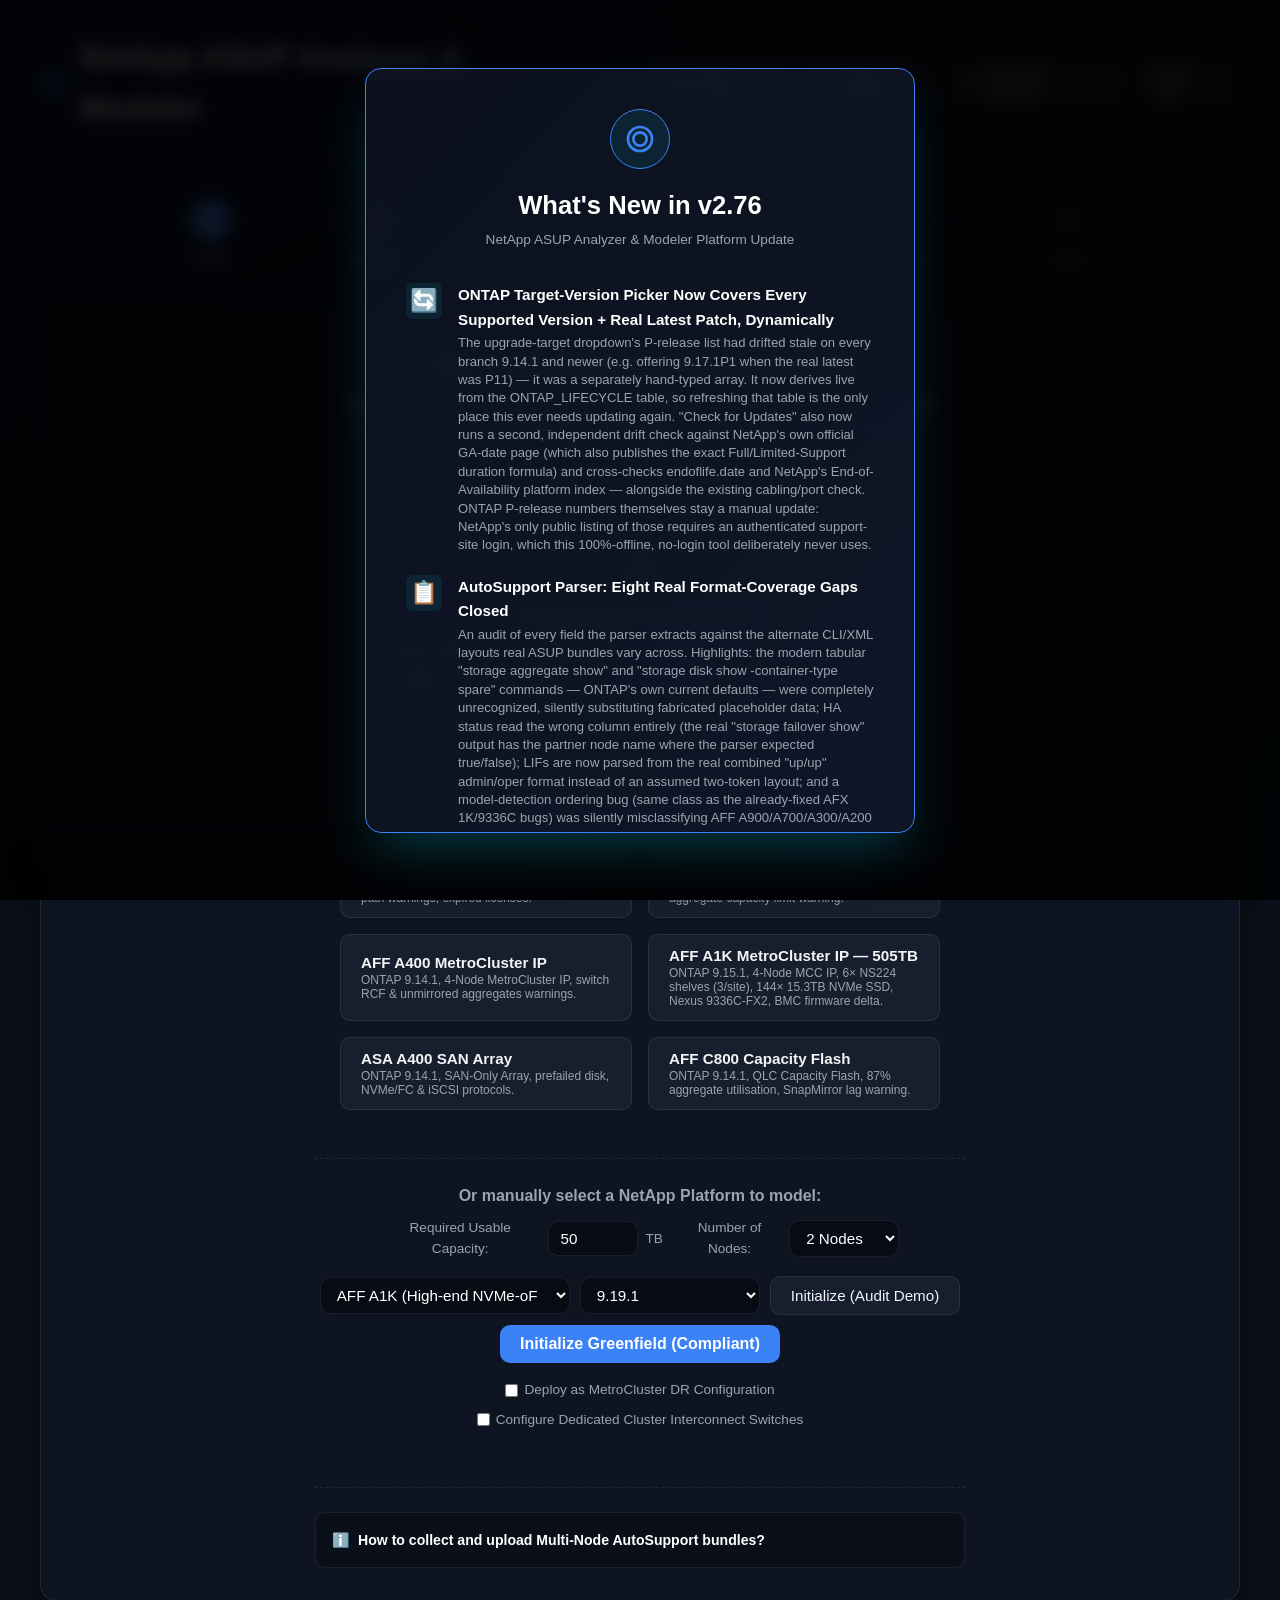
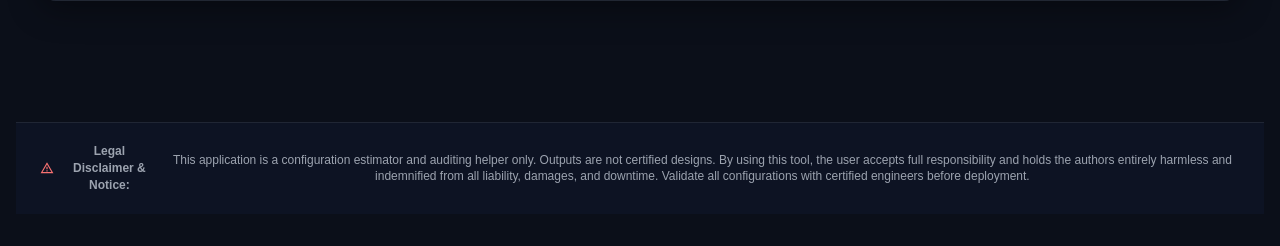
<file: index.html>
<!DOCTYPE html>
<html lang="en">
<head>
  <script>
    window.onerror = function(msg, url, line, col, error) {
      var div = document.createElement('div');
      div.id = 'js-error-banner';
      div.style.color = '#ef4444';
      div.style.background = 'rgba(239, 68, 68, 0.1)';
      div.style.border = '1px solid rgba(239, 68, 68, 0.3)';
      div.style.padding = '16px';
      div.style.margin = '16px';
      div.style.borderRadius = '8px';
      div.style.fontFamily = 'monospace';
      div.style.fontSize = '0.9rem';
      div.innerHTML = '<strong>' + 'Uncaught JS ' + 'Error:</strong> ' + msg + ' <br>Location: ' + url + ':' + line + ':' + col + (error && error.stack ? '<pre style="margin-top:8px; white-space:pre-wrap;">' + error.stack + '</pre>' : '');
      if (document.body) {
        document.body.insertBefore(div, document.body.firstChild);
      } else {
        window.addEventListener('DOMContentLoaded', function() {
          document.body.insertBefore(div, document.body.firstChild);
        });
      }
      return false;
    };
  </script>
  <meta charset="UTF-8">
  <meta name="viewport" content="width=device-width, initial-scale=1.0">
  <title>NetApp AutoSupport Analyzer & Modeler</title>
  <link rel="stylesheet" href="app.css">
</head>
<body>
  <div class="container">
    <!-- Header -->
    <header>
      <div class="brand-title">
        <svg style="width: 28px; height: 28px; fill: var(--color-primary);" viewBox="0 0 24 24">
          <path d="M12,2A10,10 0 0,0 2,12A10,10 0 0,0 12,22A10,10 0 0,0 22,12A10,10 0 0,0 12,2M12,4A8,8 0 0,1 20,12A8,8 0 0,1 12,20A8,8 0 0,1 4,12A8,8 0 0,1 12,4M12,6A6,6 0 0,0 6,12A6,6 0 0,0 12,18A6,6 0 0,0 18,12A6,6 0 0,0 12,6M12,8A4,4 0 0,1 16,12A4,4 0 0,1 12,16A4,4 0 0,1 8,12A4,4 0 0,1 12,8Z" />
        </svg>
        NetApp ASUP Analyzer & Modeler <span>v2.76</span>
      </div>
      <div class="no-print" style="display: flex; gap: 8px; align-items: center;">
        <button id="save-config-btn" class="btn-secondary" style="padding: 8px 16px; display: flex; align-items: center; gap: 6px;">
          <svg style="width:16px; height:16px; fill:currentColor;" viewBox="0 0 24 24">
            <path d="M15,9H5V5H15M12,19A3,3 0 0,1 9,16A3,3 0 0,1 12,13A3,3 0 0,1 15,16A3,3 0 0,1 12,19M17,3H5C3.89,3 3,3.9 3,5V19A2,2 0 0,0 5,21H19A2,2 0 0,0 21,19V7L17,3Z"/>
          </svg>
          Save Config
        </button>
        <button id="load-config-btn" class="btn-secondary" style="padding: 8px 16px; display: flex; align-items: center; gap: 6px;">
          <svg style="width:16px; height:16px; fill:currentColor;" viewBox="0 0 24 24">
            <path d="M9,16V10H5L12,3L19,10H15V16H9M5,20V18H19V20H5Z"/>
          </svg>
          Load Config
        </button>
        <input type="file" id="load-config-input" accept=".json" style="display: none;">
        <button id="check-updates-btn" class="btn-secondary" style="padding: 8px 16px; display: flex; align-items: center; gap: 6px;" title="Checks a local helper script (tools/update_server.py) for newer platform/cabling reference data. The app itself never reaches the internet — this button only ever talks to 127.0.0.1, and only if you started the helper yourself.">
          <svg style="width:16px; height:16px; fill:currentColor;" viewBox="0 0 24 24">
            <path d="M12,4C14.1,4 16.1,4.8 17.6,6.3C20.7,9.4 20.7,14.5 17.6,17.6C15.8,19.5 13.3,20.2 10.9,19.9L11.4,17.9C13.1,18.1 14.9,17.6 16.2,16.2C18.5,13.9 18.5,10.1 16.2,7.7C15.1,6.6 13.5,6 12,6V10.6L7,5.6L12,0.6V4M6.3,17.6C3.7,15 3.3,11 5.1,7.9L6.6,9.4C5.5,11.6 5.9,14.4 7.8,16.2C8.3,16.7 8.9,17.1 9.6,17.4L9,19.4C8,19 7.1,18.4 6.3,17.6Z"/>
          </svg>
          Check for Updates
        </button>
        <button id="reset-btn" class="btn-secondary" style="padding: 8px 16px;">Reset Tool</button>
      </div>
    </header>

    <!-- Check for Updates results modal -->
    <div id="update-results-modal" class="modal-overlay no-print" style="display:none; position: fixed; top: 0; left: 0; width: 100%; height: 100%; background: rgba(0,0,0,0.85); align-items: center; justify-content: center; z-index: 11000; backdrop-filter: blur(8px);">
      <div class="modal-content" style="background: linear-gradient(135deg, var(--bg-card) 0%, rgba(15,23,42,0.95) 100%); border: 1.5px solid var(--color-primary); border-radius: var(--radius-lg); padding: 2rem; width: 550px; max-width: 90vw; max-height: 80vh; overflow-y: auto; box-shadow: 0 25px 50px -12px rgba(6,182,212,0.3);">
        <h3 style="color:#fff; margin: 0 0 1rem 0;">Check for Updates</h3>
        <div id="update-results-content" style="color: var(--color-muted); font-size: 0.85rem; line-height: 1.6;"></div>
        <button id="close-update-results-btn" class="btn-primary" style="width: 100%; justify-content: center; padding: 10px; margin-top: 1.5rem;">Close</button>
      </div>
    </div>

    <!-- Wizard Steps Indicator -->
    <div class="wizard-steps no-print">
      <div class="step-node active" data-step="1">
        <div class="step-circle">1</div>
        <div class="step-label">Import</div>
      </div>
      <div class="step-node" data-step="2">
        <div class="step-circle">2</div>
        <div class="step-label">Audit</div>
      </div>
      <div class="step-node" data-step="3">
        <div class="step-circle">3</div>
        <div class="step-label">Upgrades</div>
      </div>
      <div class="step-node" data-step="4">
        <div class="step-circle">4</div>
        <div class="step-label">Capacity</div>
      </div>
      <div class="step-node" data-step="5">
        <div class="step-circle">5</div>
        <div class="step-label">Compare</div>
      </div>
      <div class="step-node" data-step="6">
        <div class="step-circle">6</div>
        <div class="step-label">Report</div>
      </div>
    </div>

    <!-- Main Panels Container -->
    <main id="main-content">
      
      <!-- STEP 1: IMPORT PANEL -->
      <section id="step1" class="wizard-panel glass-panel">
        <div class="upload-container">
          <div style="text-align: center; max-width: 600px; margin-bottom: 1rem;">
            <h2 style="font-size: 1.5rem; margin-bottom: 0.5rem;">Import AutoSupport Message Bundle</h2>
            <p style="color: var(--color-muted); font-size: 0.95rem;">
              Upload an ONTAP AutoSupport message bundle (ZIP, TAR, TAR.GZ/TGZ, or GZ format) or drop individual configuration files (`VERSION`, `SYSCONFIG-A`, `SYSCONFIG-R`, `LICENSE`, `NETPORT`).
            </p>
          </div>
          
          <div id="drop-zone" class="drop-zone">
            <svg viewBox="0 0 24 24" fill="none" stroke="currentColor" stroke-width="2" stroke-linecap="round" stroke-linejoin="round">
              <path d="M21 15v4a2 2 0 0 1-2 2H5a2 2 0 0 1-2-2v-4"></path>
              <polyline points="17 8 12 3 7 8"></polyline>
              <line x1="12" y1="3" x2="12" y2="15"></line>
            </svg>
            <p>Drag and drop ASUP files here</p>
            <span>Accepted: <strong>.zip</strong>, <strong>.tar.gz</strong>, <strong>.tgz</strong>, <strong>.tar</strong>, <strong>.gz</strong>, or plain <strong>text files</strong> — upload multiple nodes at once</span>
            <span style="font-size:0.72rem; color:#f87171; margin-top:6px; display:flex; align-items:flex-start; gap:5px; text-align:left; max-width:480px; margin-left:auto; margin-right:auto;"><span style="flex-shrink:0;">⚠️</span><span>.7z/.rar aren't supported — extract them first, then upload the files inside</span></span>
            <input type="file" id="file-input" multiple class="hidden" accept=".zip,.tar.gz,.tgz,.tar,.gz,.txt,.log,.xml">
          </div>

          <!-- File upload status tiles — populated by renderFileStatusGrid() after each upload -->
          <div id="file-status-grid" style="margin-top:1rem; width:100%; max-width:650px; display:flex; flex-direction:column; gap:0.5rem;"></div>

          <div class="demo-selector">
            <div class="demo-title">Or choose a high-fidelity Demo System Profile:</div>
            <div class="demo-buttons">
              <button id="demo-fas8300-btn" class="btn-secondary">
                <strong>FAS8300 Cluster Profile</strong>
                <span class="btn-desc">ONTAP 9.7, Mixed SAS/SSD shelves, single-path warnings, expired licenses.</span>
              </button>
              <button id="demo-affa400-btn" class="btn-secondary">
                <strong>AFF A400 Cluster Profile</strong>
                <span class="btn-desc">ONTAP 9.9.1, NS224 NVMe shelf, 86% aggregate capacity limit warning.</span>
              </button>
              <button id="demo-metrocluster-btn" class="btn-secondary">
                <strong>AFF A400 MetroCluster IP</strong>
                <span class="btn-desc">ONTAP 9.14.1, 4-Node MetroCluster IP, switch RCF &amp; unmirrored aggregates warnings.</span>
              </button>
              <button id="demo-a1k-mcc-btn" class="btn-secondary">
                <strong>AFF A1K MetroCluster IP — 505TB</strong>
                <span class="btn-desc">ONTAP 9.15.1, 4-Node MCC IP, 6× NS224 shelves (3/site), 144× 15.3TB NVMe SSD, Nexus 9336C-FX2, BMC firmware delta.</span>
              </button>

              <button id="demo-asa-a400-btn" class="btn-secondary">
                <strong>ASA A400 SAN Array</strong>
                <span class="btn-desc">ONTAP 9.14.1, SAN-Only Array, prefailed disk, NVMe/FC &amp; iSCSI protocols.</span>
              </button>
              <button id="demo-aff-c800-btn" class="btn-secondary">
                <strong>AFF C800 Capacity Flash</strong>
                <span class="btn-desc">ONTAP 9.14.1, QLC Capacity Flash, 87% aggregate utilisation, SnapMirror lag warning.</span>
              </button>
            </div>
          </div>

          <div class="manual-selector" style="margin-top: 1.5rem; width: 100%; max-width: 650px; border-top: 1px dashed var(--border-color); padding-top: 1.5rem; text-align: center;">
            <div class="demo-title" style="margin-bottom: 0.5rem; font-weight:600;">Or manually select a NetApp Platform to model:</div>
            
            <!-- Dynamic Sizing Inputs: Usable Capacity & Node Count -->
            <div style="display: flex; gap: 15px; align-items: center; justify-content: center; margin-bottom: 1rem; flex-wrap: wrap;">
              <div style="display: flex; align-items: center; gap: 8px;">
                <label for="manual-capacity" style="font-size: 0.85rem; color: var(--color-muted); font-weight: 500;">Required Usable Capacity:</label>
                <input type="number" id="manual-capacity" class="form-control" value="50" min="5" max="5000" style="max-width: 90px; background: rgba(0,0,0,0.4); color: #fff; border: 1px solid var(--border-color); padding: 8px 12px; border-radius: var(--radius-md);">
                <span style="font-size: 0.85rem; color: var(--color-muted);">TB</span>
              </div>
              <div style="display: flex; align-items: center; gap: 8px;">
                <label for="manual-nodes-select" style="font-size: 0.85rem; color: var(--color-muted); font-weight: 500;">Number of Nodes:</label>
                <select id="manual-nodes-select" class="form-control" style="max-width: 110px; background: rgba(0,0,0,0.4); color: #fff; border: 1px solid var(--border-color); padding: 8px 12px; border-radius: var(--radius-md);">
                  <option value="2">2 Nodes</option>
                  <option value="4">4 Nodes</option>
                  <option value="8">8 Nodes</option>
                </select>
              </div>
            </div>

            <div style="display: flex; gap: 10px; align-items: center; justify-content: center; margin-bottom: 1rem; flex-wrap: wrap;">
              <select id="manual-platform-select" class="form-control" style="max-width: 250px; background: rgba(0,0,0,0.4); color: #fff; border: 1px solid var(--border-color); padding: 8px 12px; border-radius: var(--radius-md);">
                <!-- Populated dynamically by UI.js -->
              </select>
              <select id="manual-ontap-select" class="form-control" style="max-width: 180px; background: rgba(0,0,0,0.4); color: #fff; border: 1px solid var(--border-color); padding: 8px 12px; border-radius: var(--radius-md);">
                <!-- Populated dynamically by UI.js -->
              </select>
              <button id="load-manual-platform-btn" class="btn-secondary" style="padding: 10px 20px; white-space: nowrap;">Initialize (Audit Demo)</button>
              <button id="load-greenfield-btn" class="btn-primary" style="padding: 10px 20px; white-space: nowrap;">Initialize Greenfield (Compliant)</button>
            </div>
            
            <!-- MetroCluster DR Selection Checkboxes -->
            <div style="display: flex; gap: 15px; align-items: center; justify-content: center; font-size: 0.85rem; color: var(--color-muted); margin-bottom: 0.5rem;">
              <label style="cursor: pointer; display: flex; align-items: center; gap: 6px;">
                <input type="checkbox" id="deploy-metrocluster" style="cursor: pointer;">
                Deploy as MetroCluster DR Configuration
              </label>
              <select id="metrocluster-type" class="form-control" style="max-width: 160px; background: rgba(0,0,0,0.4); color: #fff; padding: 4px 8px; font-size: 0.8rem; border-radius: 4px; border: 1px solid var(--border-color); display: none;">
                <option value="ip">MetroCluster IP</option>
                <option value="fc">MetroCluster FC</option>
              </select>
            </div>

            <!-- Cluster Interconnect Switch Configuration -->
            <div style="display: flex; gap: 15px; align-items: center; justify-content: center; font-size: 0.85rem; color: var(--color-muted); flex-wrap: wrap;">
              <label style="cursor: pointer; display: flex; align-items: center; gap: 6px;">
                <input type="checkbox" id="use-cluster-switches" style="cursor: pointer;">
                Configure Dedicated Cluster Interconnect Switches
              </label>
              <select id="cluster-switch-model" class="form-control" style="max-width: 220px; background: rgba(0,0,0,0.4); color: #fff; padding: 4px 8px; font-size: 0.8rem; border-radius: 4px; border: 1px solid var(--border-color); display: none;">
                <!-- Dynamically populated -->
              </select>
              <select id="cluster-switch-fw" class="form-control" style="max-width: 160px; background: rgba(0,0,0,0.4); color: #fff; padding: 4px 8px; font-size: 0.8rem; border-radius: 4px; border: 1px solid var(--border-color); display: none;">
                <!-- Dynamically populated -->
              </select>
            </div>
          </div>

          <div class="asup-help-box" style="margin-top: 2rem; width: 100%; max-width: 650px; border-top: 1px dashed var(--border-color); padding-top: 1.5rem; text-align: left;">
            <details style="background: rgba(0, 0, 0, 0.25); border: 1px solid var(--border-color); border-radius: var(--radius-md); padding: 1rem; cursor: pointer;">
              <summary style="font-weight: 600; color: #fff; font-size: 0.88rem; display: flex; align-items: center; gap: 8px; outline: none; user-select: none;">
                <span>ℹ️</span> How to collect and upload Multi-Node AutoSupport bundles?
              </summary>
              <div style="margin-top: 0.75rem; font-size: 0.82rem; color: var(--color-muted); line-height: 1.5; cursor: default;">
                <p style="margin-bottom: 0.75rem;">
                  <strong>Consolidation & Merge Logic:</strong> AutoSupport messages are typically generated at the individual node level. If your cluster contains multiple nodes, you can select and upload the ASUP files or compressed archives (<code>.zip</code> or <code>.gz</code>) for <strong>all nodes together</strong>. The modeler automatically parses, concatenates, and de-duplicates storage controller nodes, switches, shelves, drives, aggregates, and spares to build a consolidated, unified cluster-wide view.
                </p>
                <p style="margin-bottom: 0.75rem;">
                  <strong>Supported Ingestion Formats:</strong> Raw text files extracted from AutoSupport mail bundles or compressed zip/gz archives containing the following ONTAP diagnostic outputs:
                </p>
                <ul style="margin-bottom: 0.75rem; padding-left: 1.25rem;">
                  <li><code>VERSION</code> - Identifies the active ONTAP software release and system model type.</li>
                  <li><code>SYSCONFIG-A</code> - Extracts motherboard RAM capacity, CPU counts, PCIe slots, cabled shelves, and disk details.</li>
                  <li><code>SYSCONFIG-R</code> - Discovers aggregate layouts, RAID groups, spare allocations, and disk-level firmware.</li>
                  <li><code>LICENSE</code> - Checks for active, expired, or missing feature licenses.</li>
                  <li><code>NETPORT</code> - Captures physical network interfaces, negotiated link speeds, and MTU values.</li>
                  <li><code>METROCLUSTER-SHOW</code> - Detects DR configuration types (MetroCluster IP or FC).</li>
                  <li><code>SWITCHES</code> - Discovers cluster switches cabled and Reference Configuration File (RCF) versions.</li>
                </ul>
                <p style="margin-bottom: 0;">
                  <strong>Manual Log Collection Options:</strong>
                  <br>• <strong>System Manager (GUI):</strong> Navigate to <strong>Cluster > Support > AutoSupport</strong>, select nodes, and select <em>Invoke</em> to send or download logs.
                  <br>• <strong>ONTAP CLI (SSH):</strong> Run <code>system node autosupport invoke -node * -type all -message "manual"</code> to generate logs, or run individual commands (like <code>sysconfig -a</code> or <code>sysconfig -r</code>) to capture text blocks.
                </p>
              </div>
            </details>
          </div>
        </div>
      </section>

      <!-- STEP 2: AUDIT & CURRENT VIEW PANEL -->
      <section id="step2" class="wizard-panel glass-panel hidden">
        <!-- Merge Conflicts Banner (multi-file conflicts) -->
        <div id="merge-conflicts-banner" class="hidden" style="margin-bottom:1rem; padding:0.75rem 1rem; background:rgba(239,68,68,0.1); border:1px solid rgba(239,68,68,0.35); border-radius:var(--radius-lg);"></div>

        <!-- Data Quality Panel (parse confidence + source tracking) -->
        <div id="data-quality-panel" class="hidden" style="margin-bottom:1.25rem; padding:1rem 1.25rem; background:rgba(99,102,241,0.07); border:1px solid rgba(99,102,241,0.2); border-radius:var(--radius-lg);"></div>

        <!-- Critical Gaps Panel (prompts for missing data) -->
        <div id="critical-gaps-panel" class="hidden" style="margin-bottom:1.25rem; padding:1rem 1.25rem; background:rgba(245,158,11,0.07); border:1px solid rgba(245,158,11,0.25); border-radius:var(--radius-lg);"></div>

        <!-- Partial ASUP Parse Warning Banner -->
        <div id="parse-warnings-banner" class="hidden" style="margin-bottom: 1.5rem; padding: 1rem 1.25rem; background: rgba(245, 158, 11, 0.12); border: 1px solid var(--color-warning); border-radius: var(--radius-lg); text-align: left;">
          <div style="display: flex; align-items: center; gap: 0.5rem; font-weight: 700; color: #fde047; margin-bottom: 0.5rem; font-size: 0.95rem;">
            <svg style="width: 20px; height: 20px; fill: var(--color-warning);" viewBox="0 0 24 24">
              <path d="M13,13H11V7H13M13,17H11V15H13M12,2A10,10 0 0,0 2,12A10,10 0 0,0 12,22A10,10 0 0,0 22,12A10,10 0 0,0 12,2Z" />
            </svg>
            <span>Notice: Partial AutoSupport Parse — Fallback Defaults Applied</span>
          </div>
          <p style="font-size: 0.82rem; color: #fef08a; margin: 0 0 0.5rem 0; line-height: 1.4;">
            Some sections of your uploaded AutoSupport file could not be extracted by log regexes and are displaying default fallback placeholders:
          </p>
          <ul id="parse-warnings-list" style="margin: 0; padding-left: 1.25rem; font-size: 0.82rem; color: #fef08a; line-height: 1.5;">
          </ul>
        </div>

        <div class="dashboard-grid">
          
          <!-- Visual Cluster Diagram -->
          <div>
            <h2 style="font-size: 1.25rem; margin-bottom: 1rem; display: flex; align-items: center; gap: 0.5rem;">
              <svg style="width: 20px; height: 20px; fill: var(--color-primary);" viewBox="0 0 24 24">
                <path d="M12,3C7.58,3 4,4.79 4,7C4,9.21 7.58,11 12,11C16.42,11 20,9.21 20,7C20,4.79 16.42,3 12,3M4,9V12C4,14.21 7.58,16 12,16C16.42,16 20,14.21 20,12V9C20,11.21 16.42,13 12,13C7.58,13 4,11.21 4,9M4,14V17C4,19.21 7.58,21 12,21C16.42,21 20,19.21 20,17V14C20,16.21 16.42,18 12,18C7.58,18 4,16.21 4,14Z" />
              </svg>
              Current Storage Deployment Topology
            </h2>
            
            <div class="system-details">
              <div class="detail-card">
                <div class="detail-label">Controller Model</div>
                <div id="cur-model" class="detail-value">-</div>
              </div>
              <div class="detail-card">
                <div class="detail-label">ONTAP Software</div>
                <div id="cur-version" class="detail-value">-</div>
              </div>
              <div class="detail-card">
                <div class="detail-label">Cluster Serial</div>
                <div id="cur-serial" class="detail-value">-</div>
              </div>
              <div class="detail-card">
                <div class="detail-label">Controllers (Nodes)</div>
                <div id="cur-nodes" class="detail-value">-</div>
              </div>
              <div class="detail-card">
                <div class="detail-label">Motherboard RAM</div>
                <div id="cur-ram" class="detail-value">-</div>
              </div>
              <div class="detail-card">
                <div class="detail-label">Cluster Switches</div>
                <div id="cur-switches" class="detail-value">-</div>
              </div>
              <div class="detail-card">
                <div class="detail-label">MetroCluster Type</div>
                <div id="cur-metrocluster" class="detail-value">-</div>
              </div>
              <div class="detail-card">
                <div class="detail-label">Total Raw Capacity</div>
                <div id="cur-raw" class="detail-value">-</div>
              </div>
              <div class="detail-card">
                <div class="detail-label">Shelves & Drives</div>
                <div id="cur-shelves-drives" class="detail-value">-</div>
              </div>
              <div class="detail-card">
                <div class="detail-label">Active Licenses</div>
                <div id="cur-lics" class="detail-value" style="font-size: 0.85rem; line-height: 1.3;">-</div>
              </div>
            </div>

            <!-- MetroCluster Site Partitioning Card -->
            <div id="mc-partitioning-card" class="detail-card hidden" style="margin-top: 1rem; padding: 1.25rem; text-align: left; width: 100%; border: 1px solid rgba(59, 130, 246, 0.2); background: rgba(59, 130, 246, 0.05); border-radius: var(--radius-lg); margin-bottom: 1rem;">
              <h3 style="font-size: 1.1rem; margin-top: 0; margin-bottom: 0.75rem; color: #fff; display: flex; align-items: center; gap: 0.5rem;">
                <svg style="width: 18px; height: 18px; fill: var(--color-info);" viewBox="0 0 24 24">
                  <path d="M12,2A10,10 0 0,0 2,12A10,10 0 0,0 22,12A10,10 0 0,0 12,2M12,4A8,8 0 0,1 20,12A8,8 0 0,1 12,20A8,8 0 0,1 4,12A8,8 0 0,1 12,4M12,6A6,6 0 0,0 6,12A6,6 0 0,0 12,18A6,6 0 0,0 18,12A6,6 0 0,0 12,6M12,8A4,4 0 0,1 16,12A4,4 0 0,1 12,16A4,4 0 0,1 8,12A4,4 0 0,1 12,8Z" />
                </svg>
                MetroCluster DR Site Partitioning
              </h3>
              <p style="font-size: 0.82rem; color: var(--color-muted); margin-bottom: 1rem; line-height: 1.4;">
                Active disaster recovery site node layout mapping. Nodes are geographically separated across local and partner remote sites with active replication.
              </p>
              <div style="display: grid; grid-template-columns: 1fr 1fr; gap: 1.5rem;">
                <!-- Site A (Local) -->
                <div style="background: rgba(0,0,0,0.2); border: 1px solid rgba(255,255,255,0.05); border-radius: var(--radius-md); padding: 0.75rem 1rem;">
                  <h4 style="margin-top: 0; margin-bottom: 0.5rem; color: var(--color-primary); font-size: 0.9rem; display: flex; align-items: center; gap: 0.25rem;">
                    <span style="width: 8px; height: 8px; border-radius: 50%; background: var(--color-primary); display: inline-block;"></span>
                    Local Site (Site-A)
                  </h4>
                  <ul id="mc-site-a-nodes" style="margin: 0; padding-left: 1.25rem; font-size: 0.82rem; line-height: 1.5; color: var(--color-text);">
                    <!-- Injected dynamically -->
                  </ul>
                </div>
                <!-- Site B (Remote) -->
                <div style="background: rgba(0,0,0,0.2); border: 1px solid rgba(255,255,255,0.05); border-radius: var(--radius-md); padding: 0.75rem 1rem;">
                  <h4 style="margin-top: 0; margin-bottom: 0.5rem; color: var(--color-info); font-size: 0.9rem; display: flex; align-items: center; gap: 0.25rem;">
                    <span style="width: 8px; height: 8px; border-radius: 50%; background: var(--color-info); display: inline-block;"></span>
                    Remote Partner Site (Site-B)
                  </h4>
                  <ul id="mc-site-b-nodes" style="margin: 0; padding-left: 1.25rem; font-size: 0.82rem; line-height: 1.5; color: var(--color-text);">
                    <!-- Injected dynamically -->
                  </ul>
                </div>
              </div>
            </div>

            <!-- Cable Topology Graph -->
            <div class="visualizer-container" style="min-height: 480px; height: auto; display:flex; align-items:center; justify-content:center;">
              <div id="visualizer-svg-frame" style="width:100%;">
                <!-- SVG injected dynamically by UI.js -->
              </div>
            </div>
            <div style="text-align: right; margin-top: -0.5rem; margin-bottom: 0.5rem;">
              <button id="download-cabling-btn" class="btn-secondary" style="padding: 4px 8px; font-size: 0.75rem; border-radius: 4px; display: inline-flex; align-items: center; gap: 4px;">
                <svg style="width: 14px; height: 14px; fill: currentColor;" viewBox="0 0 24 24">
                  <path d="M5,20H19V18H5M19,9H15V3H9V9H5L12,16L19,9Z" />
                </svg>
                Download Diagram (SVG)
              </button>
            </div>
            <div style="margin-top: 0.5rem; font-size: 0.8rem; color: var(--color-muted); display: flex; gap: 1.5rem; justify-content: center;">
              <span style="display: flex; align-items: center; gap: 0.25rem;"><span style="width: 12px; height: 12px; border-radius: 2px; background: #06b6d4; display: inline-block;"></span> NVMe SSD</span>
              <span style="display: flex; align-items: center; gap: 0.25rem;"><span style="width: 12px; height: 12px; border-radius: 2px; background: #3b82f6; display: inline-block;"></span> SAS SSD</span>
              <span style="display: flex; align-items: center; gap: 0.25rem;"><span style="width: 12px; height: 12px; border-radius: 2px; background: #f59e0b; display: inline-block;"></span> SAS HDD</span>
              <span style="display: flex; align-items: center; gap: 0.25rem;"><span style="width: 12px; height: 12px; border-radius: 2px; background: #10b981; display: inline-block;"></span> Spare Disk</span>
            </div>

            <!-- Port Validation Table -->
            <div id="port-audit-card" class="detail-card" style="margin-top: 1.5rem; padding: 1rem; text-align: left; width: 100%; border: 1px solid rgba(255,255,255,0.05); background: rgba(0,0,0,0.2);">
              <h3 style="font-size: 1.1rem; margin-top: 0; margin-bottom: 0.75rem; color: #fff; display: flex; align-items: center; gap: 0.5rem;">
                <svg style="width: 18px; height: 18px; fill: var(--color-info);" viewBox="0 0 24 24">
                  <path d="M7,15H9V17H7V15M11,15H13V17H11V15M15,15H17V17H15V15M19,15H21V17H19V15M3,15H5V17H3V15M3,19H5V21H3V19M7,19H9V21H7V19M11,19H13V21H11V19M15,19H17V21H15V19M19,19H21V21H19V19M3,11H5V13H3V11M7,11H9V13H7V11M11,11H13V13H11V11M15,11H17V13H15V11M19,11H21V13H19V11M3,7H5V9H3V7M7,7H9V9H7V7M11,7H13V9H11V7M15,7H17V9H15V7M19,7H21V9H19V7M3,3H5V5H3V3M7,3H9V5H7V3M11,3H13V5H11V3M15,3H17V5H15V3M19,3H21V5H19V3Z" />
                </svg>
                Physical Port & Connectivity Status
              </h3>
              <div style="overflow-x: auto;">
                <table class="compare-table" style="width: 100%; font-size: 0.82rem; margin-bottom: 0;">
                  <thead>
                    <tr>
                      <th>Node</th>
                      <th>Port</th>
                      <th>Operational Role</th>
                      <th>Speed</th>
                      <th>Status</th>
                      <th>Best-Practice Recommendation</th>
                    </tr>
                  </thead>
                  <tbody id="port-audit-table-body">
                    <!-- Injected dynamically -->
                  </tbody>
                </table>
              </div>
            </div>

            <!-- Storage Shelves & Disks Inventory Card -->
            <div id="storage-inventory-card" class="detail-card" style="margin-top: 1.5rem; padding: 1.25rem; text-align: left; width: 100%; border: 1px solid rgba(255,255,255,0.05); background: rgba(0,0,0,0.2); border-radius: var(--radius-lg);">
              <h3 style="font-size: 1.15rem; margin-top: 0; margin-bottom: 0.75rem; color: #fff; display: flex; align-items: center; gap: 0.5rem;">
                <svg style="width: 20px; height: 20px; fill: var(--color-primary);" viewBox="0 0 24 24">
                  <path d="M4,4H20A2,2 0 0,1 22,6V18A2,2 0 0,1 20,20H4A2,2 0 0,1 2,18V6A2,2 0 0,1 4,4M4,6V18H20V6H4M6,9H18V11H6V9M6,13H18V15H6V13Z" />
                </svg>
                Physical Storage & Disk Drive Inventory
              </h3>
              <p style="font-size: 0.82rem; color: var(--color-muted); margin-bottom: 1rem; line-height: 1.4;">
                Active storage tiers, shelf cabling types, drive media speeds, capacity sizes, and spares assigned to local nodes.
              </p>
              <div id="storage-inventory-content">
                <!-- Injected dynamically -->
              </div>
            </div>

            <!-- Logical Storage & Aggregates Audit Card -->
            <div id="aggregate-inventory-card" class="detail-card" style="margin-top: 1.5rem; padding: 1.25rem; text-align: left; width: 100%; border: 1px solid rgba(255,255,255,0.05); background: rgba(0,0,0,0.2); border-radius: var(--radius-lg);">
              <h3 style="font-size: 1.15rem; margin-top: 0; margin-bottom: 0.75rem; color: #fff; display: flex; align-items: center; gap: 0.5rem;">
                <svg style="width: 20px; height: 20px; fill: var(--color-info);" viewBox="0 0 24 24">
                  <path d="M12,2C6.48,2 2,6.48 2,12C2,17.52 6.48,22 12,22C17.52,22 22,17.52 22,12C22,6.48 17.52,2 12,2M12,20C7.59,20 4,16.41 4,12C4,7.59 7.59,4 12,4C16.41,4 20,7.59 20,12C20,16.41 16.41,20 12,20M15,12A3,3 0 1,1 12,9A3,3 0 0,1 15,12Z" />
                </svg>
                Logical Storage & Aggregates Audit
              </h3>
              <p style="font-size: 0.82rem; color: var(--color-muted); margin-bottom: 1rem; line-height: 1.4;">
                Active RAID aggregates, disk assignments, and storage utilization parsed from the system configuration.
              </p>
              <div id="aggregate-inventory-content">
                <!-- Injected dynamically -->
              </div>
            </div>

          </div>

          <!-- Best Practice Assessment -->
          <div>
            <!-- HA & Failover Status Card -->
            <div class="glass-panel" style="padding: 1.25rem;">
              <h3 style="font-size: 0.95rem; font-weight: 700; margin-bottom: 0.75rem; display: flex; align-items: center; gap: 0.5rem;">
                <svg style="width:18px;height:18px;fill:var(--color-primary);" viewBox="0 0 24 24"><path d="M12,1L3,5V11C3,16.55 6.84,21.74 12,23C17.16,21.74 21,16.55 21,11V5L12,1M12,7C13.4,7 14.8,8.6 14.8,10V11H16V16H8V11H9.2V10C9.2,8.6 10.6,7 12,7M12,8.2C11.2,8.2 10.4,9 10.4,10V11H13.6V10C13.6,9 12.8,8.2 12,8.2Z"/></svg>
                HA & Failover Status
              </h3>
              <div id="ha-status-list" style="font-size: 0.82rem; color: var(--color-muted);">
                <span style="color: var(--color-muted); font-style: italic;">Upload an ASUP to view HA status.</span>
              </div>
              <div id="broken-disk-badge" class="badge-broken-disk hidden" style="margin-top: 0.75rem;"></div>
            </div>

            <div class="audit-header">
              <h2 style="font-size: 1.25rem; display: flex; align-items: center; gap: 0.5rem;">
                <svg style="width: 20px; height: 20px; fill: var(--color-warning);" viewBox="0 0 24 24">
                  <path d="M12 2C6.5 2 2 6.5 2 12S6.5 22 12 22 22 17.5 22 12 17.5 2 12 2M12 20C7.6 20 4 16.4 4 12S7.6 4 12 4 20 7.6 20 12 16.4 20 12 20M19 13H13V19H11V13H5V11H11V5H13V11H19V13Z" />
                </svg>
                Best Practice Audit
              </h2>
              <div class="compliance-meter">
                <div class="detail-label" style="margin-bottom: 0;">Compliance Score</div>
                <div id="compliance-score" class="meter-circle">-</div>
              </div>
            </div>

            <div id="audit-list" class="audit-list">
              <!-- Instantiated dynamically -->
            </div>
          </div>

        </div>

        <!-- ASUP Alerts & Event Messages Section -->
        <div id="asup-alerts-card" class="detail-card" style="margin-top: 1.5rem; padding: 1.25rem; text-align: left; width: 100%; border: 1px solid rgba(255,255,255,0.05); background: rgba(0,0,0,0.2); border-radius: var(--radius-lg);">
          <h3 style="font-size: 1.15rem; margin-top: 0; margin-bottom: 1rem; color: #fff; display: flex; align-items: center; justify-content: space-between;">
            <span style="display: flex; align-items: center; gap: 0.5rem;">
              <svg style="width: 20px; height: 20px; fill: var(--color-danger);" viewBox="0 0 24 24">
                <path d="M12 2C6.5 2 2 6.5 2 12S6.5 22 12 22 22 17.5 22 12 17.5 2 12 2M12 20C7.6 20 4 16.4 4 12S7.6 4 12 4 20 7.6 20 12 16.4 20 12 20M11 15H13V17H11V15M11 7H13V13H11V7Z" />
              </svg>
              AutoSupport Bundle Alerts & Event Messages
            </span>
            <span id="asup-alerts-count-badge" class="status-badge warning" style="padding: 2px 8px; font-size: 0.75rem;">0 Alerts</span>
          </h3>
          <div style="overflow-x: auto;">
            <table class="compare-table" style="width: 100%; font-size: 0.82rem; margin-bottom: 0;">
              <thead>
                <tr>
                  <th style="width: 110px;">Severity</th>
                  <th style="width: 120px;">Component</th>
                  <th>Issue / Alert Message</th>
                  <th style="width: 110px;">Source File</th>
                  <th>Recommended Resolution Path</th>
                </tr>
              </thead>
              <tbody id="asup-alerts-table-body">
                <!-- Injected dynamically -->
              </tbody>
            </table>
          </div>
        </div>
      </section>

      <!-- STEP 3: SOFTWARE & LICENSING UPGRADES -->
      <section id="step3" class="wizard-panel glass-panel hidden">
        <h2 style="font-size: 1.5rem; margin-bottom: 1.5rem; display: flex; align-items: center; gap: 0.5rem;">
          <svg style="width: 24px; height: 24px; fill: var(--color-primary);" viewBox="0 0 24 24">
            <path d="M12,15.5A2.5,2.5 0 0,1 9.5,13A2.5,2.5 0 0,1 12,10.5A2.5,2.5 0 0,1 14.5,13A2.5,2.5 0 0,1 12,15.5M19.43,12.97C19.47,12.65 19.5,12.33 19.5,12C19.5,11.67 19.47,11.35 19.43,11.03L21.54,9.37C21.73,9.22 21.78,8.95 21.66,8.73L19.66,5.27C19.54,5.05 19.27,4.96 19.05,5.05L16.56,6.05C16.04,5.66 15.47,5.34 14.86,5.08L14.48,2.42C14.44,2.18 14.24,2 14,2H10C9.76,2 9.56,2.18 9.52,2.42L9.14,5.08C8.53,5.34 7.96,5.66 7.44,6.05L4.95,5.05C4.73,4.96 4.46,5.05 4.34,5.27L2.34,8.73C2.21,8.95 2.27,9.22 2.46,9.37L4.57,11.03C4.53,11.35 4.5,11.67 4.5,12C4.5,12.33 4.53,12.65 4.57,12.97L2.46,14.63C2.27,14.78 2.21,15.05 2.34,15.27L4.34,18.73C4.46,18.95 4.73,19.04 4.95,18.95L7.44,17.95C7.96,18.34 8.53,18.66 9.14,18.92L9.52,21.58C9.56,21.82 9.76,22 10,22H14C14.24,22 14.44,21.82 14.48,21.58L14.86,18.92C15.47,18.66 16.04,18.34 16.56,17.95L19.05,18.95C19.27,19.04 19.54,18.95 19.66,18.73L21.66,15.27C21.78,15.05 21.73,14.78 21.54,14.63L19.43,12.97Z" />
          </svg>
          Model Software & License Modifications
        </h2>

        <div class="form-grid">
          
          <!-- Inputs Column -->
          <div>
            <div class="form-group">
              <label for="target-ontap">Target ONTAP Operating System Version</label>
              <div style="font-size:0.78rem; color:var(--color-muted); margin-bottom:0.5rem; line-height:1.5;">
                💡 <strong>What is this?</strong> ONTAP is the operating system that runs on your NetApp controllers, similar to Windows or Linux on a regular server. Newer versions contain security patches, bug fixes, and support for newer hardware. Staying on old versions is a security and stability risk.
                <br>Select the version you want to <em>upgrade to</em>. The tool will calculate the safest upgrade path automatically.
              </div>
              <select id="target-ontap" class="form-control">
                <!-- Injected dynamically -->
              </select>
              <div id="upgrade-timeline-box" class="hidden">
                <div class="detail-label" style="margin-top: 1rem; margin-bottom: 0.25rem;">Calculated Upgrade Hops</div>
                <div id="hop-timeline" class="hop-timeline">
                  <!-- Timeline elements injected -->
                </div>
              </div>
            </div>

            <!-- Hop specific risk considerations cards -->
            <div id="hop-considerations-box" class="hidden" style="margin-top: 1.5rem;">
              <div class="detail-label" style="margin-bottom: 0.5rem; color: var(--color-warning);">Upgrade Hop Risks & Technical Checklists</div>
              <div id="hop-considerations-list" style="display: flex; flex-direction: column; gap: 0.75rem;">
                <!-- Injected dynamically by UI.js -->
              </div>
                     <div class="form-group" style="margin-top: 2rem;">
              <label>Remediation Operations</label>
              <div style="font-size:0.78rem; color:var(--color-muted); margin-bottom:0.75rem; line-height:1.5;">
                💡 Select which corrective actions you want included in the generated action plan. Both are recommended. Deselect only if you have already addressed that area.
              </div>

              <label id="firmware-card" class="checkbox-card">
                <input type="checkbox" id="model-upgrade-firmware" checked>
                <div class="checkbox-content">
                  <h4>Upgrade Controller &amp; Storage Shelf Firmware</h4>
                  <p>Updates disk drives, shelf modules (IOM), and controller SP/BMC chips to the latest NetApp-qualified firmware versions. <strong>Required before any ONTAP upgrade.</strong> This runs automatically in the background without interrupting data access.</p>
                </div>
              </label>

              <label id="cabling-card" class="checkbox-card">
                <input type="checkbox" id="model-fix-cabling" checked>
                <div class="checkbox-content">
                  <h4>Remediate Cabling to Multipath HA</h4>
                  <p>If any disk shelves are connected to the controllers via only ONE cable path, this adds the second path. <strong>A shelf with only one cable path will go offline if that cable fails</strong> — this is a single point of failure (SPOF) and a serious risk to data availability.</p>
                </div>
              </label>
            </div>
     </div>
          </div>

          <!-- Licenses Entitlements Column -->
          <div>
            <h3 style="font-size: 1.1rem; margin-bottom: 1rem; color: var(--color-muted);">Entitlement & Protocol Licenses</h3>
            <div id="license-list-form" style="display: flex; flex-direction: column; gap: 0.75rem;">
              <!-- Injected dynamically -->
            </div>
          </div>

        </div>
      </section>

      <!-- STEP 4: CAPACITY & HARDWARE EXPANSION MODELING -->
      <section id="step4" class="wizard-panel glass-panel hidden">
        <h2 style="font-size: 1.5rem; margin-bottom: 1.5rem; display: flex; align-items: center; gap: 0.5rem;">
          <svg style="width: 24px; height: 24px; fill: var(--color-primary);" viewBox="0 0 24 24">
            <path d="M4,4H20A2,2 0 0,1 22,6V18A2,2 0 0,1 20,20H4A2,2 0 0,1 2,18V6A2,2 0 0,1 4,4M4,6V18H20V6H4M6,9H18V11H6V9M6,13H18V15H6V13Z" />
          </svg>
          Model Storage Capacity & Hardware Expansion
        </h2>

        <div class="form-grid">
          
          <!-- Shelf & PCIe Selection inputs -->
          <div>
            <div class="form-group">
              <label for="shelf-type" style="font-weight: 600;">Add Disk Shelf Expansion Stack</label>
              <div style="font-size:0.78rem; color:var(--color-muted); margin-bottom:0.5rem; line-height:1.5;">
                💡 <strong>What is a disk shelf?</strong> A disk shelf is a rack-mounted unit (typically 2U or 4U tall) that holds disk drives. Adding shelves increases your storage capacity. Select the type that matches your platform — different controllers support different shelf types.
                <br><strong>NS224</strong> = NVMe SSD shelves (fastest, all-flash). <strong>DS224C</strong> = SAS SSD/HDD shelves (high capacity). <strong>DS460C</strong> = High-density SAS HDD (maximum raw capacity, 60 drives).
              </div>
              <select id="shelf-type" class="form-control">
                <option value="none">-- No Shelf Added --</option>
              </select>
            </div>
            <div id="unsupported-shelves-info" style="margin-top: 0.5rem; margin-bottom: 1rem;"></div>

            <div id="shelf-expansion-details" class="hidden">
              <div class="form-group">
                <label for="disk-size">Disk Drive Media &amp; Sizing</label>
                <div style="font-size:0.78rem; color:var(--color-muted); margin-bottom:0.5rem; line-height:1.5;">
                  💡 Select the drive capacity and type to populate this shelf with. <strong>Larger drives = more capacity but similar cost per drive.</strong> All drives in a shelf must be the same type. Mix different drive sizes across shelves, not within a shelf.
                </div>
                <select id="disk-size" class="form-control">
                  <!-- Dynamically populated based on shelf -->
                </select>
              </div>

              <!-- Shelf Count Input (NEW) -->
              <div class="form-group" style="margin-bottom: 1rem;">
                <label for="shelf-count-input" style="font-weight: 600; margin-bottom: 0.35rem; display: block;">Quantity of Disk Shelves to Add</label>
                <div style="display: flex; align-items: center; gap: 12px;">
                  <input type="number" id="shelf-count-input" class="form-control" min="1" max="8" value="1" style="flex: 1; min-width: 60px;">
                  <label style="display: inline-flex; align-items: center; gap: 6px; cursor: pointer; white-space: nowrap; font-size: 0.85rem; color: var(--color-text); margin: 0; user-select: none;">
                    <input type="checkbox" id="fully-populate-checkbox" checked style="width: 16px; height: 16px; margin: 0; cursor: pointer;">
                    Fully Populate Shelves
                  </label>
                </div>
              </div>

              <div class="form-group">
                <label for="disk-count" style="font-weight: 600;">Total Quantity of Disk Drives to Insert</label>
                <div style="font-size:0.78rem; color:var(--color-muted); margin-bottom:0.5rem; line-height:1.5;">
                  💡 You don’t have to fill a shelf completely. However, <strong>keep at least 2 drives as spare reserves</strong> — spares allow automatic recovery if a drive fails. Fewer spares = higher data loss risk.
                </div>
                <input type="number" id="disk-count" class="form-control" min="2" max="192" value="24">
                <span id="disk-count-hint" style="font-size: 0.8rem; color: var(--color-muted); display: block; margin-top: 4px;">-</span>
              </div>

              <div class="form-group">
                <label for="disk-allocation">Drive Assignment Strategy</label>
                <div style="font-size:0.78rem; color:var(--color-muted); margin-bottom:0.5rem; line-height:1.5;">
                  💡 <strong>What happens to the new drives?</strong>
                  <ul style="margin:0.4rem 0 0 1rem; padding:0; line-height:1.7;">
                    <li><strong>Add as Spare Reserves</strong> — Drives sit ready but unused. If a production drive fails, a spare automatically replaces it. <em>No new usable capacity is added.</em></li>
                    <li><strong>Expand Existing Aggregate</strong> — Add drives to an existing storage pool to increase its size. Good for growing a volume that is running out of space.</li>
                    <li><strong>Create New Aggregate</strong> — Create a new independent storage pool from the new drives. Good for separating workloads or supporting a new project.</li>
                  </ul>
                </div>
                <select id="disk-allocation" class="form-control">
                  <option value="spare">Add as Spare Reserves (No capacity change)</option>
                  <option value="expand">Expand Existing Active Aggregate</option>
                  <option value="new">Create New RAID-DP Aggregate</option>
                </select>
                <div id="new-aggr-fields" class="hidden" style="display: flex; flex-direction: column; gap: 8px; margin-top: 8px;">
                  <div style="font-size:0.78rem; color:var(--color-muted); margin-bottom:0.35rem; line-height:1.5;">
                    💡 <strong>Aggregate name:</strong> Use a descriptive name like <code>aggr1_node1</code>. Avoid spaces and special characters.
                    <br><strong>RAID-DP</strong> (recommended) = 2 parity drives protect against 2 simultaneous disk failures. <strong>RAID-TEC</strong> = 3 parity drives, use for very large disks (10TB+). <strong>RAID-4</strong> = legacy, 1 parity, avoid unless required.
                    <br><strong>RAID group size:</strong> Typically 16–20 for SSD, 12–16 for HDD. Larger groups = more capacity efficiency but slower rebuild if a drive fails.
                  </div>
                  <input type="text" id="new-aggr-name" placeholder="New aggregate name (e.g. aggr1_node1)" class="form-control" style="background: rgba(0,0,0,0.4); color: #fff; border: 1px solid var(--border-color); padding: 8px 12px; border-radius: var(--radius-md);">
                  <select id="new-aggr-raid" class="form-control" style="background: rgba(0,0,0,0.4); color: #fff; border: 1px solid var(--border-color); padding: 8px 12px; border-radius: var(--radius-md);">
                    <option value="raid_dp">RAID-DP — Recommended (2 parity drives, tolerates 2 disk failures)</option>
                    <option value="raid_tec">RAID-TEC — Triple Parity (best for large drives 10TB+, tolerates 3 failures)</option>
                    <option value="raid4">RAID-4 — Legacy (1 parity, avoid unless required for compatibility)</option>
                  </select>
                  <input type="number" id="new-aggr-rgsize" placeholder="RAID group size (e.g. 16 for SSD, 12 for HDD)" min="8" max="28" class="form-control" style="background: rgba(0,0,0,0.4); color: #fff; border: 1px solid var(--border-color); padding: 8px 12px; border-radius: var(--radius-md);">
                </div>
              </div>

              <div id="expand-aggr-select-group" class="form-group hidden">
                <label style="font-weight: 600; margin-bottom: 0.5rem; display: block;">Allocate Drives to Aggregates</label>
                <div id="aggr-distribution-list" style="display: flex; flex-direction: column; gap: 0.75rem; background: rgba(0,0,0,0.2); padding: 1rem; border-radius: var(--radius-md); border: 1px solid var(--border-color); margin-bottom: 0.5rem;">
                  <!-- Dynamic distribution inputs populated here -->
                </div>
                <div id="aggr-allocation-status" style="font-size: 0.82rem; margin-top: 0.5rem; font-weight: 500; color: var(--color-info);">
                  Allocated: <span id="allocated-disks-count">0</span> / <span id="target-disks-count">24</span> drives. (Remaining drives will go to Spare Reserves).
                </div>
              </div>
            </div>

            <!-- PCIe Card Modeler Section -->
            <div class="form-group" style="margin-top: 2rem; border-top: 1px dashed var(--border-color); padding-top: 1.5rem;">
              <label for="add-pcie-card" style="font-weight: 600;">Add PCIe Interface Expansion Card</label>
              <div style="font-size:0.78rem; color:var(--color-muted); margin-bottom:0.5rem; line-height:1.5;">
                💡 <strong>What is a PCIe card?</strong> Expansion cards add new capabilities or ports to the controllers. Common types:
                <ul style="margin:0.3rem 0 0 1rem; padding:0; line-height:1.6;">
                  <li><strong>Storage HBA (Host Bus Adapter)</strong> — Adds extra SAS or NVMe ports to connect more disk shelves than the onboard ports support.</li>
                  <li><strong>FC (Fibre Channel)</strong> — Adds high-speed SAN connectivity for block-storage clients (VMware, databases).</li>
                  <li><strong>Ethernet (10/25/100GbE)</strong> — Adds network ports for NAS (NFS/CIFS) data traffic or cluster interconnect.</li>
                  <li><strong>NVMe-oF</strong> — Adds ultra-low-latency NVMe over Fabrics connectivity for the highest-performance workloads.</li>
                </ul>
                <span style="color:#fca5a5;"><strong>⚠️ Installing PCIe cards requires controller shutdown and HA takeover</strong> — this is a physical, hands-on operation. Plan for a maintenance window.</span>
              </div>
              <div style="display:flex; gap:10px; margin-bottom:0.75rem;">
                <select id="add-pcie-card" class="form-control" style="background: rgba(0,0,0,0.2); flex: 2;">
                  <option value="none">-- Select Supported Card --</option>
                  <!-- Populated dynamically -->
                </select>
                <select id="add-pcie-slot" class="form-control" style="background: rgba(0,0,0,0.2); flex: 1;">
                  <option value="none">-- Target Slot --</option>
                  <!-- Populated dynamically -->
                </select>
                <button id="add-card-btn" class="btn-primary" style="padding: 10px 16px; white-space: nowrap;">Add Card</button>
              </div>
              <div id="pcie-slots-hint" style="font-size: 0.8rem; color: var(--color-muted); margin-bottom: 0.75rem;">
                Available PCIe Slots: <strong id="pcie-slots-count">2 / 2</strong> slots free.
              </div>
              
              <!-- Cards Inventory List -->
              <div id="added-cards-list" style="display:flex; flex-direction:column; gap:0.5rem;">
                <!-- Injected dynamically -->
              </div>
              
              <!-- PCIe Chassis Rear Panel Visualizer -->
              <div id="pcie-chassis-visualizer-container" style="margin-top: 1.25rem; background: rgba(17,24,39,0.4); border: 1px solid var(--border-color); border-radius: var(--radius-md); padding: 1rem;">
                <div style="font-size: 0.85rem; font-weight: 700; color: #fff; margin-bottom: 0.75rem; display: flex; justify-content: space-between; align-items: center;">
                  <span>Controller Rear Chassis Slot Layout</span>
                  <span id="chassis-model-badge" style="font-size: 0.7rem; background: var(--color-primary); color: #fff; padding: 1px 6px; border-radius: 4px;"></span>
                </div>
                <div id="pcie-chassis-visualizer" style="display: flex; justify-content: center; align-items: center;"></div>
                <div style="font-size: 0.7rem; color: var(--color-muted); margin-top: 0.5rem; text-align: center;">
                  💡 Click on any empty slot to select it in the target slot dropdown.
                </div>
              </div>
              
              <div id="pcie-compat-card" class="hidden" style="margin-top:1rem; padding:0.75rem; border-radius: var(--radius-md); font-size:0.8rem; line-height:1.4;">
                <!-- Error messages -->
              </div>
            </div>
          </div>

          <!-- Physical and Capacity Overhead Output -->
          <div>
            <h3 style="font-size: 1.1rem; margin-bottom: 1rem; color: var(--color-muted);">Estimated Physical Footprint (Before / After)</h3>
            <div style="display: flex; flex-direction: column; gap: 0.75rem; margin-bottom: 1rem;">
              
              <!-- RU -->
              <div class="detail-card" style="display: flex; justify-content: space-between; align-items: center; padding: 0.75rem 1rem;">
                <div class="detail-label" style="margin: 0;">Cabinet Rack Space (RU)</div>
                <div style="font-size: 1.05rem; font-weight: 700; color: #fff;">
                  <span id="footprint-ru-before" style="color: var(--color-muted);">0 U</span>
                  <span style="color: var(--color-primary); margin: 0 6px;">➔</span>
                  <span id="footprint-ru-after">0 U</span>
                  <span id="footprint-ru-diff" style="font-size: 0.8rem; color: #34d399; margin-left: 6px; font-weight: 500;">(+0 U)</span>
                </div>
              </div>

              <!-- Power -->
              <div class="detail-card" style="display: flex; justify-content: space-between; align-items: center; padding: 0.75rem 1rem;">
                <div class="detail-label" style="margin: 0;">Power Consumption</div>
                <div style="font-size: 1.05rem; font-weight: 700; color: #fff;">
                  <span id="footprint-watts-before" style="color: var(--color-muted);">0 W</span>
                  <span style="color: var(--color-primary); margin: 0 6px;">➔</span>
                  <span id="footprint-watts-after">0 W</span>
                  <span id="footprint-watts-diff" style="font-size: 0.8rem; color: #34d399; margin-left: 6px; font-weight: 500;">(+0 W)</span>
                </div>
              </div>

              <!-- Thermal -->
              <div class="detail-card" style="display: flex; justify-content: space-between; align-items: center; padding: 0.75rem 1rem;">
                <div class="detail-label" style="margin: 0;">Thermal Output</div>
                <div style="font-size: 1.05rem; font-weight: 700; color: #fff;">
                  <span id="footprint-btu-before" style="color: var(--color-muted);">0 BTU/hr</span>
                  <span style="color: var(--color-primary); margin: 0 6px;">➔</span>
                  <span id="footprint-btu-after">0 BTU/hr</span>
                  <span id="footprint-btu-diff" style="font-size: 0.8rem; color: #34d399; margin-left: 6px; font-weight: 500;">(+0 BTU/hr)</span>
                </div>
              </div>

              <!-- Raw Capacity -->
              <div class="detail-card" style="display: flex; justify-content: space-between; align-items: center; padding: 0.75rem 1rem;">
                <div class="detail-label" style="margin: 0;">Total Raw Capacity</div>
                <div style="font-size: 1.05rem; font-weight: 700; color: #fff;">
                  <span id="footprint-cap-before" style="color: var(--color-muted);">0 GB</span>
                  <span style="color: var(--color-primary); margin: 0 6px;">➔</span>
                  <span id="footprint-cap-after">0 GB</span>
                  <span id="footprint-cap-diff" style="font-size: 0.8rem; color: #34d399; margin-left: 6px; font-weight: 500;">(+0 GB)</span>
                </div>
              </div>

            </div>
            <div id="shelf-notes" class="detail-card" style="font-size: 0.85rem; color: var(--color-muted);">
              Select a shelf model to simulate power, cooling, shelf height, and loop speed changes.
            </div>
          </div>

        </div>
      </section>

      <!-- STEP 5: BEFORE VS AFTER SIDE-BY-SIDE COMPARE -->
      <section id="step5" class="wizard-panel glass-panel hidden">
        <h2 style="font-size: 1.5rem; margin-bottom: 1.5rem;">Modelled Configuration Transition</h2>
        
        <div class="compare-container">
          
          <!-- Before view -->
          <div class="glass-panel" style="background: rgba(239, 68, 68, 0.02); border-color: rgba(239, 68, 68, 0.15);">
            <div class="compare-title" style="color: var(--color-danger);">
              <span style="width: 10px; height: 10px; border-radius: 50%; background: var(--color-danger); display: inline-block;"></span>
              Before: Current Deployment
            </div>
            
            <div class="system-details" style="grid-template-columns: 1fr 1fr; gap: 0.75rem; margin-bottom: 1rem;">
              <div class="detail-card" style="padding: 0.5rem 0.75rem;">
                <div class="detail-label">ONTAP OS</div>
                <div id="comp-before-ontap" class="detail-value" style="font-size: 0.95rem;">-</div>
              </div>
              <div class="detail-card" style="padding: 0.5rem 0.75rem;">
                <div class="detail-label">Audit Score</div>
                <div id="comp-before-score" class="detail-value" style="font-size: 0.95rem;">-</div>
              </div>
            </div>

            <!-- Capacity visualization -->
            <div class="capacity-summary" style="margin-bottom: 1rem;">
              <div class="detail-label">Usable Storage Aggregate Volume</div>
              <div id="comp-before-cap-bar" class="capacity-bar-wrapper">
                <!-- Bar segments -->
              </div>
              <div class="capacity-labels">
                <span id="comp-before-cap-used">-</span>
                <span id="comp-before-cap-free">-</span>
              </div>
            </div>

            <!-- Cable Topology Diagram BEFORE -->
            <div id="comp-before-cabling" class="visualizer-container" style="min-height: 280px; height: auto; margin-bottom: 0.5rem; border: 1px dashed rgba(239, 68, 68, 0.15); padding: 5px; border-radius: var(--radius-sm); display:flex; align-items:center; justify-content:center;">
              <!-- Rendered dynamically -->
            </div>
            <div style="text-align: right; margin-top: -0.25rem; margin-bottom: 1rem;">
              <button id="download-before-cabling-btn" class="btn-secondary" style="padding: 2px 6px; font-size: 0.7rem; border-radius: 4px; display: inline-flex; align-items: center; gap: 4px;">
                <svg style="width: 12px; height: 12px; fill: currentColor;" viewBox="0 0 24 24">
                  <path d="M5,20H19V18H5M19,9H15V3H9V9H5L12,16L19,9Z" />
                </svg>
                Download
              </button>
            </div>

            <table class="compare-table">
              <thead>
                <tr>
                  <th>Component</th>
                  <th>Status / Config</th>
                </tr>
              </thead>
              <tbody id="comp-before-table-body">
                <!-- Injected dynamically -->
              </tbody>
            </table>
          </div>

          <!-- After view -->
          <div class="glass-panel" style="background: rgba(16, 185, 129, 0.02); border-color: rgba(16, 185, 129, 0.15);">
            <div class="compare-title" style="color: var(--color-success);">
              <span style="width: 10px; height: 10px; border-radius: 50%; background: var(--color-success); display: inline-block;"></span>
              After: Modelled Target
            </div>

            <div class="system-details" style="grid-template-columns: 1fr 1fr; gap: 0.75rem; margin-bottom: 1rem;">
              <div class="detail-card" style="padding: 0.5rem 0.75rem;">
                <div class="detail-label">ONTAP OS</div>
                <div id="comp-after-ontap" class="detail-value" style="font-size: 0.95rem;">-</div>
              </div>
              <div class="detail-card" style="padding: 0.5rem 0.75rem;">
                <div class="detail-label">Audit Score</div>
                <div id="comp-after-score" class="detail-value" style="font-size: 0.95rem;">-</div>
              </div>
            </div>

            <!-- Capacity visualization -->
            <div class="capacity-summary" style="margin-bottom: 1rem;">
              <div class="detail-label">Usable Storage Aggregate Volume</div>
              <div id="comp-after-cap-bar" class="capacity-bar-wrapper">
                <!-- Bar segments -->
              </div>
              <div class="capacity-labels">
                <span id="comp-after-cap-used">-</span>
                <span id="comp-after-cap-free">-</span>
              </div>
            </div>

            <!-- Cable Topology Diagram AFTER -->
            <div id="comp-after-cabling" class="visualizer-container" style="min-height: 280px; height: auto; margin-bottom: 0.5rem; border: 1px dashed rgba(16, 185, 129, 0.15); padding: 5px; border-radius: var(--radius-sm); display:flex; align-items:center; justify-content:center;">
              <!-- Rendered dynamically -->
            </div>
            <div style="text-align: right; margin-top: -0.25rem; margin-bottom: 1rem;">
              <button id="download-after-cabling-btn" class="btn-secondary" style="padding: 2px 6px; font-size: 0.7rem; border-radius: 4px; display: inline-flex; align-items: center; gap: 4px;">
                <svg style="width: 12px; height: 12px; fill: currentColor;" viewBox="0 0 24 24">
                  <path d="M5,20H19V18H5M19,9H15V3H9V9H5L12,16L19,9Z" />
                </svg>
                Download
              </button>
            </div>

            <table class="compare-table">
              <thead>
                <tr>
                  <th>Component</th>
                  <th>Status / Config</th>
                </tr>
              </thead>
              <tbody id="comp-after-table-body">
                <!-- Injected dynamically -->
              </tbody>
            </table>
          </div>

        </div>

        <!-- Compliance Score Improvement Analysis -->
        <div class="glass-panel" style="margin-top: 1.5rem; border-color: rgba(16, 185, 129, 0.2); background: rgba(16, 185, 129, 0.01);">
          <h3 style="margin-top: 0; color: var(--color-success); display: flex; align-items: center; gap: 8px; font-size: 1.1rem;">
            <svg style="width: 20px; height: 20px; fill: var(--color-success);" viewBox="0 0 24 24">
              <path d="M12,2C6.5,2 2,6.5 2,12S6.5,22 12,22 22,17.5 22,12 17.5,2 12,2M10,17L5,12L6.41,10.59L10,14.17L17.59,6.58L19,8L10,17Z"/>
            </svg>
            Best Practice Compliance Score Improvement Analysis
          </h3>
          <p style="font-size: 0.82rem; color: var(--color-muted); margin-bottom: 1rem; line-height: 1.4;">
            The following table analyzes individual best-practice guidelines that were failing or degraded in the current environment, details the remediations applied in the target design, and shows the resulting compliance state.
          </p>
          <div id="compare-score-breakdown-container" style="overflow-x: auto;">
            <!-- Injected dynamically -->
          </div>
        </div>

        <!-- Modeled Cabling Port-to-Port Connections Table -->
        <div class="glass-panel" style="margin-top: 1.5rem; border-color: rgba(59, 130, 246, 0.2);">
          <h3 style="margin-top: 0; color: var(--color-info); display: flex; align-items: center; gap: 8px; font-size: 1.1rem;">
            <svg style="width: 20px; height: 20px; fill: var(--color-info);" viewBox="0 0 24 24">
              <path d="M19,15H15A3,3 0 0,1 12,18A3,3 0 0,1 9,15H5V5H19M19,3H5C3.89,3 3,3.89 3,5V19A2,2 0 0,0 5,21H19A2,2 0 0,0 21,19V5C21,3.89 20.1,3 19,3Z"/>
            </svg>
            Detailed Cabling Port-to-Port Mappings (Modeled Target)
          </h3>
          <p style="font-size: 0.82rem; color: var(--color-muted); margin-bottom: 1rem; line-height: 1.4;">
            This table specifies the exact physical cable routing from controller host storage ports (onboard & HBA adapters) to expansion shelf IOM modules. Cable paths comply with NetApp Multipath HA best practices to ensure link redundancy.
          </p>
          <div id="compare-cabling-table-container" style="overflow-x: auto;">
            <!-- Injected dynamically -->
          </div>
        </div>

      </section>

      <!-- STEP 6: EXECUTIVE SUMMARY & IMPLEMENTATION PLAN -->
      <section id="step6" class="wizard-panel">
        <div class="no-print" style="display: flex; gap: 1rem; justify-content: flex-end; margin-bottom: 1rem;">
          <button id="print-report-btn" class="btn-primary">
            <svg style="width: 18px; height: 18px; fill: #fff;" viewBox="0 0 24 24">
              <path d="M18,3H6V7H18M19,12A1,1 0 0,1 18,11A1,1 0 0,1 19,10A1,1 0 0,1 20,11A1,1 0 0,1 19,12M16,19H8V14H16M19,8H5A3,3 0 0,0 2,11V17H6V21H18V17H22V11A3,3 0 0,0 19,8Z" />
            </svg>
            Print/Download PDF Report
          </button>
        </div>

        <div id="report-frame" class="report-body">
          <!-- Full Technical Report generated dynamically in UI.js -->
        </div>

        <!-- SnapMirror Relationships (populated by ui.js if data available) -->
        <div id="snapmirror-section" class="hidden" style="margin-top: 1.5rem;">
          <h3 style="font-size: 1rem; font-weight: 700; margin-bottom: 0.75rem;">SnapMirror Replication Relationships</h3>
          <div id="snapmirror-table-container"></div>
        </div>

        <div id="cli-script-container" class="no-print" style="margin-top: 2rem; border-top: 1px dashed var(--border-color); padding-top: 2rem; text-align: left;">
          <h3 style="color: #fff; margin-bottom: 0.5rem; display: flex; align-items: center; gap: 8px; font-size: 1.15rem;">
            <svg style="width:20px; height:20px; fill:var(--color-primary);" viewBox="0 0 24 24">
              <path d="M20,19V7H4V19H20M20,3A2,2 0 0,1 22,5V19A2,2 0 0,1 20,21H4A2,2 0 0,1 2,19V5C2,3.89 2.9,3 4,3H20M9.5,8.5L13.5,12.5L9.5,16.5L8,15L11,12L8,9L9.5,8.5M14,15H17V17H14V15Z"/>
            </svg>
            ONTAP CLI Remediation Script
          </h3>
          <p style="color: var(--color-muted); font-size: 0.82rem; margin-bottom: 1rem; line-height: 1.4;">
            The following commands can be executed directly in the ONTAP administration CLI (via SSH) to remediate the identified best practice findings and configure new storage aggregates.
          </p>
          <div style="position: relative;">
            <button id="copy-cli-btn" class="btn-secondary" style="position: absolute; top: 10px; right: 10px; padding: 6px 12px; font-size: 0.75rem; border-radius: 4px;">Copy Script</button>
            <pre id="cli-script-code" style="background: rgba(0,0,0,0.6); padding: 1.25rem; border-radius: var(--radius-md); font-family: monospace; font-size: 0.82rem; color: #a5f3fc; overflow-x: auto; white-space: pre-wrap; border: 1px solid var(--border-color); max-height: 350px; line-height: 1.5; margin: 0;"></pre>
          </div>
        </div>
      </section>

    </main>

    <!-- Wizard Footer Navigation Buttons -->
    <div class="wizard-footer no-print">
      <button id="prev-btn" class="btn-secondary hidden">Back</button>
      <button id="next-btn" class="btn-primary hidden">
        Next
        <svg style="width: 18px; height: 18px; fill: #fff;" viewBox="0 0 24 24">
          <path d="M8.59,16.58L13.17,12L8.59,7.41L10,6L16,12L10,18L8.59,16.58Z" />
        </svg>
    </div>
  </div>

  <!-- Export Options Modal Overlay -->
  <div id="export-modal" class="modal-overlay hidden no-print" style="position: fixed; top: 0; left: 0; width: 100%; height: 100%; background: rgba(0, 0, 0, 0.75); display: flex; align-items: center; justify-content: center; z-index: 10000; backdrop-filter: blur(4px);">
    <div class="modal-content" style="background: var(--bg-card); border: 1px solid var(--border-color); border-radius: var(--radius-lg); padding: 2rem; width: 450px; box-shadow: 0 20px 25px -5px rgba(0,0,0,0.5); position: relative;">
      <h3 style="margin-top: 0; color: #fff; display: flex; align-items: center; gap: 8px; border-bottom: 1px solid var(--border-color); padding-bottom: 0.75rem; font-size: 1.2rem;">
        <svg style="width:24px; height:24px; fill:var(--color-primary);" viewBox="0 0 24 24">
          <path d="M14,2L20,8V20A2,2 0 0,1 18,22H6A2,2 0 0,1 4,20V4A2,2 0 0,1 6,2H14M18,20V9H13V4H6V20H18M12,18L7,13H10V10H14V13H17L12,18Z" />
        </svg>
        Export Sizing Plan / Report
      </h3>
      <p style="color: var(--color-muted); font-size: 0.88rem; margin-bottom: 1.5rem;">Select your preferred output format to share the technical implementation details with your team.</p>
      
      <div style="display: flex; flex-direction: column; gap: 10px;">
        <button id="export-pdf-opt" class="btn-primary" style="justify-content: flex-start; text-align: left; padding: 12px 16px; font-size: 0.9rem; display: flex; align-items: center; gap: 12px; width: 100%;">
          <span style="font-size: 1.25rem;">📄</span>
          <div>
            <strong style="display: block; color: #fff;">Print / Download PDF Report</strong>
            <span style="font-size: 0.75rem; color: rgba(255,255,255,0.7); font-weight: normal;">Generate a print-ready PDF containing charts and audits.</span>
          </div>
        </button>

        <button id="export-md-opt" class="btn-secondary" style="justify-content: flex-start; text-align: left; padding: 12px 16px; font-size: 0.9rem; display: flex; align-items: center; gap: 12px; width: 100%; border: 1px solid var(--border-color);">
          <span style="font-size: 1.25rem;">📝</span>
          <div>
            <strong style="display: block; color: #fff;">Download Markdown Plan (.md)</strong>
            <span style="font-size: 0.75rem; color: var(--color-muted);">Download a structured Markdown document for documentation/wikis.</span>
          </div>
        </button>

        <button id="export-cli-opt" class="btn-secondary" style="justify-content: flex-start; text-align: left; padding: 12px 16px; font-size: 0.9rem; display: flex; align-items: center; gap: 12px; width: 100%; border: 1px solid var(--border-color);">
          <span style="font-size: 1.25rem;">💻</span>
          <div>
            <strong style="display: block; color: #fff;">Download ONTAP CLI Script (.txt)</strong>
            <span style="font-size: 0.75rem; color: var(--color-muted);">Get a plain text file containing only the execution commands.</span>
          </div>
        </button>

        <button id="export-json-opt" class="btn-secondary" style="justify-content: flex-start; text-align: left; padding: 12px 16px; font-size: 0.9rem; display: flex; align-items: center; gap: 12px; width: 100%; border: 1px solid var(--border-color);">
          <span style="font-size: 1.25rem;">⚙️</span>
          <div>
            <strong style="display: block; color: #fff;">Save Modeler Configuration (.json)</strong>
            <span style="font-size: 0.75rem; color: var(--color-muted);">Export configuration to restore it in the modeler later.</span>
          </div>
        </button>
      </div>

      <button id="close-export-modal-btn" class="btn-secondary" style="margin-top: 1.5rem; width: 100%; justify-content: center; padding: 10px;">
        Cancel
      </button>
    </div>
  </div>

  <!-- Splash Screen Modal Overlay (What's New in v2.52) -->
  <div id="splash-modal" class="modal-overlay no-print" style="position: fixed; top: 0; left: 0; width: 100%; height: 100%; background: rgba(0, 0, 0, 0.85); display: flex; align-items: center; justify-content: center; z-index: 11000; backdrop-filter: blur(8px);">
    <div class="modal-content" style="background: linear-gradient(135deg, var(--bg-card) 0%, rgba(15,23,42,0.95) 100%); border: 1.5px solid var(--color-primary); border-radius: var(--radius-lg); padding: 2.5rem; width: 550px; box-shadow: 0 25px 50px -12px rgba(6,182,212,0.3); position: relative; max-height: 85vh; overflow-y: auto;">
      
      <!-- Top Title and Logo -->
      <div style="text-align: center; margin-bottom: 2rem;">
        <div style="background: rgba(6,182,212,0.1); width: 60px; height: 60px; border-radius: 50%; display: flex; align-items: center; justify-content: center; margin: 0 auto 1rem; border: 1.5px solid var(--color-primary);">
          <svg style="width: 32px; height: 32px; fill: var(--color-primary);" viewBox="0 0 24 24">
            <path d="M12,2A10,10 0 0,0 2,12A10,10 0 0,0 12,22A10,10 0 0,0 22,12A10,10 0 0,0 12,2M12,4A8,8 0 0,1 20,12A8,8 0 0,1 12,20A8,8 0 0,1 4,12A8,8 0 0,1 12,4M12,6A6,6 0 0,0 6,12A6,6 0 0,0 12,18A6,6 0 0,0 18,12A6,6 0 0,0 12,6M12,8A4,4 0 0,1 16,12A4,4 0 0,1 12,16A4,4 0 0,1 8,12A4,4 0 0,1 12,8Z" />
          </svg>
        </div>
        <h2 style="color: #fff; font-size: 1.6rem; font-weight: 800; margin: 0;">What's New in v2.76</h2>
        <p style="color: var(--color-muted); font-size: 0.85rem; margin-top: 0.25rem;">NetApp ASUP Analyzer & Modeler Platform Update</p>
      </div>

      <!-- Feature list -->
      <div style="display: flex; flex-direction: column; gap: 1.25rem; margin-bottom: 2rem;">

        <!-- Feature -20 (v2.76) -->
        <div style="display: flex; gap: 1rem; align-items: flex-start;">
          <span style="font-size: 1.4rem; flex-shrink: 0; background: rgba(6,182,212,0.1); border-radius: 6px; width: 36px; height: 36px; display: flex; align-items: center; justify-content: center; color: var(--color-info);">🔄</span>
          <div>
            <strong style="color: #fff; font-size: 0.95rem; display: block; margin-bottom: 0.15rem;">ONTAP Target-Version Picker Now Covers Every Supported Version + Real Latest Patch, Dynamically</strong>
            <span style="color: var(--color-muted); font-size: 0.82rem; line-height: 1.4; display: block;">
              The upgrade-target dropdown's P-release list had drifted stale on every branch 9.14.1 and newer (e.g. offering 9.17.1P1 when the real latest was P11) — it was a separately hand-typed array. It now derives live from the ONTAP_LIFECYCLE table, so refreshing that table is the only place this ever needs updating again. "Check for Updates" also now runs a second, independent drift check against NetApp's own official GA-date page (which also publishes the exact Full/Limited-Support duration formula) and cross-checks endoflife.date and NetApp's End-of-Availability platform index — alongside the existing cabling/port check. ONTAP P-release numbers themselves stay a manual update: NetApp's only public listing of those requires an authenticated support-site login, which this 100%-offline, no-login tool deliberately never uses.
            </span>
          </div>
        </div>

        <!-- Feature -19 (v2.76) -->
        <div style="display: flex; gap: 1rem; align-items: flex-start;">
          <span style="font-size: 1.4rem; flex-shrink: 0; background: rgba(6,182,212,0.1); border-radius: 6px; width: 36px; height: 36px; display: flex; align-items: center; justify-content: center; color: var(--color-info);">📋</span>
          <div>
            <strong style="color: #fff; font-size: 0.95rem; display: block; margin-bottom: 0.15rem;">AutoSupport Parser: Eight Real Format-Coverage Gaps Closed</strong>
            <span style="color: var(--color-muted); font-size: 0.82rem; line-height: 1.4; display: block;">
              An audit of every field the parser extracts against the alternate CLI/XML layouts real ASUP bundles vary across. Highlights: the modern tabular "storage aggregate show" and "storage disk show -container-type spare" commands — ONTAP's own current defaults — were completely unrecognized, silently substituting fabricated placeholder data; HA status read the wrong column entirely (the real "storage failover show" output has the partner node name where the parser expected true/false); LIFs are now parsed from the real combined "up/up" admin/oper format instead of an assumed two-token layout; and a model-detection ordering bug (same class as the already-fixed AFX 1K/9336C bugs) was silently misclassifying AFF A900/A700/A300/A200 as the smaller A90/A70/A30/A20 sibling. Regression suite grew from 51 to 70 tests.
            </span>
          </div>
        </div>

        <!-- Feature -18 (v2.76) -->
        <div style="display: flex; gap: 1rem; align-items: flex-start;">
          <span style="font-size: 1.4rem; flex-shrink: 0; background: rgba(6,182,212,0.1); border-radius: 6px; width: 36px; height: 36px; display: flex; align-items: center; justify-content: center; color: var(--color-info);">🛠️</span>
          <div>
            <strong style="color: #fff; font-size: 0.95rem; display: block; margin-bottom: 0.15rem;">Data Correctness Sweep: Firmware Baselines, ONTAP Lifecycle Dates, and Two Logic Bugs</strong>
            <span style="color: var(--color-muted); font-size: 0.82rem; line-height: 1.4; display: block;">
              Every factual claim in the platform/firmware/ONTAP-lifecycle catalogs was cross-checked against current NetApp sourcing. Found and fixed: a firmware-compliance lookup bug where "AFF A90" (listed first) silently shadowed "AFF A900" in object key order, so real AFF A900/ASA A900 systems were checked against the wrong SP/BMC firmware baseline; a switch firmware baseline that was actually the firmware train for a newer, different switch generation; ONTAP 9.10.1/9.11.1 wrongly marked "no patches available" when both are still in their Limited Support window; and three missing cross-module imports that silently crashed or disabled firmware-compliance audit rules outside the shipped bundle. See DATA_SOURCES.md's Known Data Corrections table for the full per-field list with sources.
            </span>
          </div>
        </div>

        <!-- Feature -17 (v2.75) -->
        <div style="display: flex; gap: 1rem; align-items: flex-start;">
          <span style="font-size: 1.4rem; flex-shrink: 0; background: rgba(6,182,212,0.1); border-radius: 6px; width: 36px; height: 36px; display: flex; align-items: center; justify-content: center; color: var(--color-info);">🔑</span>
          <div>
            <strong style="color: #fff; font-size: 0.95rem; display: block; margin-bottom: 0.15rem;">Software Licenses Now Read from licenses.xml (Was Showing Every License "Inactive")</strong>
            <span style="color: var(--color-muted); font-size: 0.82rem; line-height: 1.4; display: block;">
              Reported live on a real ASUP bundle: every license (Cluster, NFS, CIFS, SnapMirror, all of them) showed "Inactive" in the Entitlement panel, even though the real cluster was genuinely licensed for all of them. Root cause: that bundle carried no plain-text "license show" CLI output at all — only a structured licenses.xml export — and the parser only ever looked for plain-text license lines. The parser now also reads licenses.xml when present, correctly showing Cluster/NFS/CIFS/SnapMirror as active and a demo FlexClone entitlement as expired (with its real 2018 expiry date) on the real system tested against. XML data takes precedence over a plain-text guess for the same license, same precedent as the earlier aggr-info.xml fix.
            </span>
          </div>
        </div>

        <!-- Feature -16 (v2.74) -->
        <div style="display: flex; gap: 1rem; align-items: flex-start;">
          <span style="font-size: 1.4rem; flex-shrink: 0; background: rgba(6,182,212,0.1); border-radius: 6px; width: 36px; height: 36px; display: flex; align-items: center; justify-content: center; color: var(--color-info);">🎨</span>
          <div>
            <strong style="color: #fff; font-size: 0.95rem; display: block; margin-bottom: 0.15rem;">SAS Cabling Diagram: Untangled Controller-to-Shelf Cable Curves</strong>
            <span style="color: var(--color-muted); font-size: 0.82rem; line-height: 1.4; display: block;">
              Reported live: the controller-to-shelf storage cables on the SAS cabling diagram took sharp, twisted double-loops instead of clean curves. Root cause: each cable path mixed a cubic bezier segment with a "smooth continuation" segment, whose implicit control point is a reflection of the prior one — when the per-stack lane offset and port positions didn't line up, that reflection produced a visible kink. Replaced all four cable paths (primary A/B, crossed-return A/B) with single, direct bezier curves that still route through the same per-stack lane for multi-stack separation, just without the twist.
            </span>
          </div>
        </div>

        <!-- Feature -15 (v2.73) -->
        <div style="display: flex; gap: 1rem; align-items: flex-start;">
          <span style="font-size: 1.4rem; flex-shrink: 0; background: rgba(6,182,212,0.1); border-radius: 6px; width: 36px; height: 36px; display: flex; align-items: center; justify-content: center; color: var(--color-info);">🆕</span>
          <div>
            <strong style="color: #fff; font-size: 0.95rem; display: block; margin-bottom: 0.15rem;">Two New Audit Rules for Aggregate Health</strong>
            <span style="color: var(--color-muted); font-size: 0.82rem; line-height: 1.4; display: block;">
              Added two new audit rules based on well-established NetApp storage best practices: minimum disk count per aggregate (RAID-DP needs 5+, RAID4 needs 3+, or fault tolerance degrades — required fixing a parser bug where only the first RAID group's disk count was ever counted, undercounting multi-group aggregates), and non-root aggregates with "cfo" HA-policy (a real failover/data-loss risk). The second rule's underlying field has not been confirmed against a real ASUP bundle yet — it only fires when found, never claims false compliance. See PLATFORM_COVERAGE.md for details.
            </span>
          </div>
        </div>

        <!-- Feature -14 (v2.72) -->
        <div style="display: flex; gap: 1rem; align-items: flex-start;">
          <span style="font-size: 1.4rem; flex-shrink: 0; background: rgba(6,182,212,0.1); border-radius: 6px; width: 36px; height: 36px; display: flex; align-items: center; justify-content: center; color: var(--color-info);">🔀</span>
          <div>
            <strong style="color: #fff; font-size: 0.95rem; display: block; margin-bottom: 0.15rem;">Switch Model Misidentification Fixed</strong>
            <span style="color: var(--color-muted); font-size: 0.82rem; line-height: 1.4; display: block;">
              Fixed a real bug: the switch-detection pattern for "Nexus 9336C-FX2" matched any 9336C-family model string, so other real Cisco 9336C-series switch models could be silently mislabeled as FX2 and checked against the wrong firmware baseline. The detection pattern is now scoped to FX2 specifically.
            </span>
          </div>
        </div>

        <!-- Feature -13 (v2.71) -->
        <div style="display: flex; gap: 1rem; align-items: flex-start;">
          <span style="font-size: 1.4rem; flex-shrink: 0; background: rgba(6,182,212,0.1); border-radius: 6px; width: 36px; height: 36px; display: flex; align-items: center; justify-content: center; color: var(--color-info);">🔧</span>
          <div>
            <strong style="color: #fff; font-size: 0.95rem; display: block; margin-bottom: 0.15rem;">ACP Connectivity Check Gap Fixed for DS212C</strong>
            <span style="color: var(--color-muted); font-size: 0.82rem; line-height: 1.4; display: block;">
              The ACP (Alternate Control Path) connectivity check's shelf-detection regex omitted DS212C, so a cluster with only DS212C shelves silently skipped that check entirely. Fixed.
            </span>
          </div>
        </div>

        <!-- Feature -12 (v2.70) -->
        <div style="display: flex; gap: 1rem; align-items: flex-start;">
          <span style="font-size: 1.4rem; flex-shrink: 0; background: rgba(6,182,212,0.1); border-radius: 6px; width: 36px; height: 36px; display: flex; align-items: center; justify-content: center; color: var(--color-info);">🆕</span>
          <div>
            <strong style="color: #fff; font-size: 0.95rem; display: block; margin-bottom: 0.15rem;">New Platforms Added, One Detection Bug Fixed</strong>
            <span style="color: var(--color-muted); font-size: 0.82rem; line-height: 1.4; display: block;">
              Found a real bug: any ASUP reporting "AFX 1K" was silently matched to the "AFX 2K" profile — a distinct, differently-specced model, not just an unsourced one. Also added recognition for three platforms the catalog didn't previously carry: FAS2850, FAS2880, FAS500f. All four are now recognized with same-family placeholder specs, clearly marked "⚠ UNVERIFIED SPECS" until sourced from HWU — see PLATFORM_COVERAGE.md for the tracking entry.
            </span>
          </div>
        </div>

        <!-- Feature -11 (v2.69) -->
        <div style="display: flex; gap: 1rem; align-items: flex-start;">
          <span style="font-size: 1.4rem; flex-shrink: 0; background: rgba(6,182,212,0.1); border-radius: 6px; width: 36px; height: 36px; display: flex; align-items: center; justify-content: center; color: var(--color-info);">✏️</span>
          <div>
            <strong style="color: #fff; font-size: 0.95rem; display: block; margin-bottom: 0.15rem;">Upload Warning Text Wrap Fixed</strong>
            <span style="color: var(--color-muted); font-size: 0.82rem; line-height: 1.4; display: block;">
              The v2.67 .7z/.rar warning under the upload drop zone still wrapped awkwardly — the icon and text weren't in a proper flex layout, so a wrapped line snapped to the container's left edge instead of aligning under the text. Shortened the copy and switched to a flex layout with the icon in its own column, confirmed it now fits on one line at the drop zone's normal width and wraps cleanly (aligned, not left-snapped) at narrow widths.
            </span>
          </div>
        </div>

        <!-- Feature -10 (v2.68) -->
        <div style="display: flex; gap: 1rem; align-items: flex-start;">
          <span style="font-size: 1.4rem; flex-shrink: 0; background: rgba(6,182,212,0.1); border-radius: 6px; width: 36px; height: 36px; display: flex; align-items: center; justify-content: center; color: var(--color-info);">📦</span>
          <div>
            <strong style="color: #fff; font-size: 0.95rem; display: block; margin-bottom: 0.15rem;">Real ASUP Aggregate Capacity Now Populates (Was Blank in Modeled Comparison)</strong>
            <span style="color: var(--color-muted); font-size: 0.82rem; line-height: 1.4; display: block;">
              Reported live: the "Modelled Configuration Transition" comparison showed "Used: 0 GB (0.0%)" and "Usable Total: 0 GB" on both Before and After panels, on a real ASUP. Root cause: the parser only recognized aggregate capacity from a single-line "Size: X, Usable: Y, Used: Z, Free: W" CLI format — that ASUP's only aggregate dump was `aggr status -r` output (RAID/disk membership, no capacity numbers at all), so every real aggregate silently stayed at 0 GB. The parser now also reads `aggr-info.xml` when present — a structured export with real byte-accurate size/available/used fields per aggregate, cross-referenced by name. Confirmed against the real system: Usable Total now correctly reads 264.5 TB, Used 199.4 TB (75.4%).
            </span>
          </div>
        </div>

        <!-- Feature -9 (v2.67) -->
        <div style="display: flex; gap: 1rem; align-items: flex-start;">
          <span style="font-size: 1.4rem; flex-shrink: 0; background: rgba(6,182,212,0.1); border-radius: 6px; width: 36px; height: 36px; display: flex; align-items: center; justify-content: center; color: var(--color-info);">🎨</span>
          <div>
            <strong style="color: #fff; font-size: 0.95rem; display: block; margin-bottom: 0.15rem;">Multi-Stack SAS Cabling Diagram Decluttered</strong>
            <span style="color: var(--color-muted); font-size: 0.82rem; line-height: 1.4; display: block;">
              Reported live on a real 12-shelf, 3-stack system: with more than one storage-port stack, every cable used the same color and nearly identical anchor points, so long primary/return cables ran almost perfectly parallel through the same corridor — an unreadable tangle. Each stack's full cable set (primary, daisy-chain, and crossed return) now gets its own distinct color, and each stack's cables fan into their own lane in the diagram's side margins instead of overlapping. Also fixed: the file-upload picker's format filter had a malformed entry that silently restricted it to .zip only, even though .tar, .tar.gz/.tgz, and .gz were always supported — all of them (plus plain text/log/xml) are now selectable directly, with a clearer note that only .7z/.rar genuinely aren't supported (no in-browser decoder exists for them).
            </span>
          </div>
        </div>

        <!-- Feature -8 (v2.66) -->
        <div style="display: flex; gap: 1rem; align-items: flex-start;">
          <span style="font-size: 1.4rem; flex-shrink: 0; background: rgba(6,182,212,0.1); border-radius: 6px; width: 36px; height: 36px; display: flex; align-items: center; justify-content: center; color: var(--color-info);">⏱️</span>
          <div>
            <strong style="color: #fff; font-size: 0.95rem; display: block; margin-bottom: 0.15rem;">Real-ASUP Cabling Diagram's First Render Now Matches Its Own HBA Auto-Allocation</strong>
            <span style="color: var(--color-muted); font-size: 0.82rem; line-height: 1.4; display: block;">
              v2.65 fixed most false "No Storage Port" warnings but left one remaining case, still visible live after that fix shipped. Root cause: the audit dashboard's cabling diagram is drawn before the Intelligent HBA Auto-Allocation step runs — so the very first render of a real ASUP's cabling used only the real onboard storage ports, missing whatever auto-added HBA card the very next step was about to compute for full shelf coverage. Auto-allocation now runs before the initial render, not after. Confirmed against the same real 12-shelf FAS8040 system: the one remaining false exhaustion warning is gone.
            </span>
          </div>
        </div>

        <!-- Feature -7 (v2.65) -->
        <div style="display: flex; gap: 1rem; align-items: flex-start;">
          <span style="font-size: 1.4rem; flex-shrink: 0; background: rgba(6,182,212,0.1); border-radius: 6px; width: 36px; height: 36px; display: flex; align-items: center; justify-content: center; color: var(--color-info);">🔍</span>
          <div>
            <strong style="color: #fff; font-size: 0.95rem; display: block; margin-bottom: 0.15rem;">Real ASUP Storage Port Counts Fixed (Was Causing False Exhaustion Warnings)</strong>
            <span style="color: var(--color-muted); font-size: 0.82rem; line-height: 1.4; display: block;">
              Two compounding bugs made the cabling diagram show "No Storage Port" exhaustion on shelves that weren't actually exhausted: (1) the parser never read onboard SAS Host Adapter ports from real `sysconfig -a` dumps ("slot 0: SAS Host Adapter 0a...") — a different line shape than the network `port` format it already handled, and real dumps can spread these lines 40,000+ characters apart due to verbose per-disk detail, far past the per-node parsing window; (2) FAS8040's static port catalog only listed 2 storage ports when the real platform has 4, confirmed against a real customer's own ASUP and NetApp's storage-port.xml export. Fixed both: the parser now extracts real SAS adapter ports directly from ASUP text (works for any platform, not just FAS8040) with the catalog as fallback only, and FAS8040's catalog entry is corrected. Confirmed against a real 12-shelf production system: false exhaustion warnings dropped from most of the shelf diagram down to a single remaining case, which now reflects a genuine capacity note rather than a parsing gap.
            </span>
          </div>
        </div>

        <!-- Feature -6 (v2.64) -->
        <div style="display: flex; gap: 1rem; align-items: flex-start;">
          <span style="font-size: 1.4rem; flex-shrink: 0; background: rgba(6,182,212,0.1); border-radius: 6px; width: 36px; height: 36px; display: flex; align-items: center; justify-content: center; color: var(--color-info);">🧩</span>
          <div>
            <strong style="color: #fff; font-size: 0.95rem; display: block; margin-bottom: 0.15rem;">SAS Shelf Cabling Diagram: Real Multipath-HA Topology</strong>
            <span style="color: var(--color-muted); font-size: 0.82rem; line-height: 1.4; display: block;">
              The non-MetroCluster SAS shelf cabling diagram (DS460C, DS224C, DS2246, DS212C — any platform, not just one) wired each controller to only one IOM module, which isn't real multipath-HA: a single controller failure would make its exclusive IOM unreachable. Now crosses each controller's redundant port to the other controller's IOM, confirmed against FAS50's real install guide and cross-checked against the app's own textual cabling report, which already had it right. Validated across port-exhaustion (up to 49 shelves), multi-HA-pair configs, and every call site this shared renderer feeds (live dashboard, shelf-add preview, both Before/After comparison panels).
            </span>
          </div>
        </div>

        <!-- Feature -5 (v2.63) -->
        <div style="display: flex; gap: 1rem; align-items: flex-start;">
          <span style="font-size: 1.4rem; flex-shrink: 0; background: rgba(6,182,212,0.1); border-radius: 6px; width: 36px; height: 36px; display: flex; align-items: center; justify-content: center; color: var(--color-info);">🔀</span>
          <div>
            <strong style="color: #fff; font-size: 0.95rem; display: block; margin-bottom: 0.15rem;">Switch Firmware Currency Check Fixed</strong>
            <span style="color: var(--color-muted); font-size: 0.82rem; line-height: 1.4; display: block;">
              The cluster switch compliance check compared switch firmware against a hardcoded threshold ("1.3.0.1" for BES-53248) that had drifted stale relative to the real firmware catalog already in compatibility.js (actual latest: 3.10.0.3) — a switch running anywhere in that 2+ year gap silently reported "compliant." It also only ever checked 2 of the 8 switch models the parser recognizes. Now looks up the real latest version per model from the shared catalog, the same pattern already used for disk and SP/BMC firmware checks.
            </span>
          </div>
        </div>

        <!-- Feature -4 (v2.62) -->
        <div style="display: flex; gap: 1rem; align-items: flex-start;">
          <span style="font-size: 1.4rem; flex-shrink: 0; background: rgba(6,182,212,0.1); border-radius: 6px; width: 36px; height: 36px; display: flex; align-items: center; justify-content: center; color: var(--color-info);">📋</span>
          <div>
            <strong style="color: #fff; font-size: 0.95rem; display: block; margin-bottom: 0.15rem;">Audit Demo / Greenfield Data Quality Panel Fixed</strong>
            <span style="color: var(--color-muted); font-size: 0.82rem; line-height: 1.4; display: block;">
              "Initialize (Audit Demo)" and "Initialize Greenfield" states never populated the parser's data-source tracking, so the Data Quality Report showed every field as "Unknown" at a hardcoded 30% confidence — a fallback meant for genuinely ambiguous real ASUP parses, misapplied to fully-known synthetic demo data. Now shows 100%/Good confidence with every field correctly marked "Parsed." Also fixed generated nodes showing "N/A (parse error)" for RAM even though nothing was ever parsed — they now report a real value.
            </span>
          </div>
        </div>

        <!-- Feature -3 (v2.61) -->
        <div style="display: flex; gap: 1rem; align-items: flex-start;">
          <span style="font-size: 1.4rem; flex-shrink: 0; background: rgba(6,182,212,0.1); border-radius: 6px; width: 36px; height: 36px; display: flex; align-items: center; justify-content: center; color: var(--color-info);">🧭</span>
          <div>
            <strong style="color: #fff; font-size: 0.95rem; display: block; margin-bottom: 0.15rem;">FAS70/FAS90/FAS50 Sourced &amp; Corrected</strong>
            <span style="color: var(--color-muted); font-size: 0.82rem; line-height: 1.4; display: block;">
              FAS70 and FAS90's port catalogs and NS224 cabling are now sourced from NetApp's official install guide (16 platforms total now verified against real docs with zero drift). FAS50's cluster/host/storage ports are corrected too — it's a SAS-only platform (DS460C shelves), and probing confirmed NetApp doesn't publish a text-cabling page for several other Tier 2 platforms (ASA A/C-series, FAS8200/8300/9000/9500, AFF A300/A700) — see PLATFORM_COVERAGE.md for what's genuinely blocked vs. what's next.
            </span>
          </div>
        </div>

        <!-- Feature -2 (v2.60) -->
        <div style="display: flex; gap: 1rem; align-items: flex-start;">
          <span style="font-size: 1.4rem; flex-shrink: 0; background: rgba(6,182,212,0.1); border-radius: 6px; width: 36px; height: 36px; display: flex; align-items: center; justify-content: center; color: var(--color-info);">🔌</span>
          <div>
            <strong style="color: #fff; font-size: 0.95rem; display: block; margin-bottom: 0.15rem;">8 More Platforms Sourced &amp; Corrected</strong>
            <span style="color: var(--color-muted); font-size: 0.82rem; line-height: 1.4; display: block;">
              AFF A70, A90, A50, A30, A20, C80, C60, and C30 now have their port catalogs and NS224 cabling endpoints sourced directly from NetApp's official install guides (js/rackLayouts.js), correcting a generic placeholder port scheme every one of them was still carrying. AFF A70/A90/C80 turned out to share AFF A1K's port scheme (cluster e1a+e7a, host e9a/e9b) rather than the smaller-platform template they'd been using. All 14 sourced platforms now pass the drift checker with zero discrepancies — see PLATFORM_COVERAGE.md.
            </span>
          </div>
        </div>

        <!-- Feature -1 (v2.59) -->
        <div style="display: flex; gap: 1rem; align-items: flex-start;">
          <span style="font-size: 1.4rem; flex-shrink: 0; background: rgba(6,182,212,0.1); border-radius: 6px; width: 36px; height: 36px; display: flex; align-items: center; justify-content: center; color: var(--color-info);">🔧</span>
          <div>
            <strong style="color: #fff; font-size: 0.95rem; display: block; margin-bottom: 0.15rem;">Greenfield MetroCluster Fixes & Full Shelf-Format Coverage</strong>
            <span style="color: var(--color-muted); font-size: 0.82rem; line-height: 1.4; display: block;">
              Fixed two bugs found live: adding a shelf to a greenfield MetroCluster deployment produced a garbled Site-B shelf id (e.g. "3B" next to a clean "3") — both sites now get their own clean sequential id. Also fixed a duplicated media-type label ("1.9TB NVMe SSD NVMe SSD") in the capacity-change summary for newly-added shelves. Separately, the parser now recognizes the "Shelf name:/Shelf id:/Shelf S/N:" shelf format (cross-referenced against storage-shelf.xml's product ID) — a real customer ASUP that used only this format previously fell through to a fully-fabricated placeholder shelf.
            </span>
          </div>
        </div>

        <!-- Feature 0 (v2.58) -->
        <div style="display: flex; gap: 1rem; align-items: flex-start;">
          <span style="font-size: 1.4rem; flex-shrink: 0; background: rgba(6,182,212,0.1); border-radius: 6px; width: 36px; height: 36px; display: flex; align-items: center; justify-content: center; color: var(--color-info);">📦</span>
          <div>
            <strong style="color: #fff; font-size: 0.95rem; display: block; margin-bottom: 0.15rem;">Real-ASUP Parser Fixes & One-Step Launcher</strong>
            <span style="color: var(--color-muted); font-size: 0.82rem; line-height: 1.4; display: block;">
              Tested against real customer ASUP bundles and fixed three parser bugs: system-model detection could pick up a sub-component's (e.g. Flash Cache module) part number instead of the controller's own; a shelf-detection pass produced garbled ghost shelf entries with zero disks; and disk inventories in the "storage disk show -v" key/value format weren't recognized at all, silently zeroing out capacity math for real shelves. Also new: `launch.py` / `launch.bat` starts the local update helper and opens the app in one step — no more manually starting a second terminal before "Check for Updates" works.
            </span>
          </div>
        </div>

        <!-- Feature 1 -->
        <div style="display: flex; gap: 1rem; align-items: flex-start;">
          <span style="font-size: 1.4rem; flex-shrink: 0; background: rgba(6,182,212,0.1); border-radius: 6px; width: 36px; height: 36px; display: flex; align-items: center; justify-content: center; color: var(--color-info);">🩺</span>
          <div>
            <strong style="color: #fff; font-size: 0.95rem; display: block; margin-bottom: 0.15rem;">Audit Engine Correctness Fixes</strong>
            <span style="color: var(--color-muted); font-size: 0.82rem; line-height: 1.4; display: block;">
              MetroCluster site-symmetry and SyncMirror checks now match real parsed node/aggregate data instead of literal placeholder strings that never matched — they were silently reporting "compliant" on real ASUPs. Fixed a duplicate-report bug that was inflating the compliance score, and a crash when selecting a shelf type.
            </span>
          </div>
        </div>

        <!-- Feature 2 -->
        <div style="display: flex; gap: 1rem; align-items: flex-start;">
          <span style="font-size: 1.4rem; flex-shrink: 0; background: rgba(6,182,212,0.1); border-radius: 6px; width: 36px; height: 36px; display: flex; align-items: center; justify-content: center; color: var(--color-info);">🧮</span>
          <div>
            <strong style="color: #fff; font-size: 0.95rem; display: block; margin-bottom: 0.15rem;">Unified Capacity Math</strong>
            <span style="color: var(--color-muted); font-size: 0.82rem; line-height: 1.4; display: block;">
              Five independently hand-written usable-capacity formulas across the sizing modeler now converge on one RAID-DP-correct calculation, closing the class of bug behind several past capacity miscalculations.
            </span>
          </div>
        </div>

        <!-- Feature 3 -->
        <div style="display: flex; gap: 1rem; align-items: flex-start;">
          <span style="font-size: 1.4rem; flex-shrink: 0; background: rgba(6,182,212,0.1); border-radius: 6px; width: 36px; height: 36px; display: flex; align-items: center; justify-content: center; color: var(--color-info);">🔌</span>
          <div>
            <strong style="color: #fff; font-size: 0.95rem; display: block; margin-bottom: 0.15rem;">Sourced Cabling Data & Port-Catalog Corrections</strong>
            <span style="color: var(--color-muted); font-size: 0.82rem; line-height: 1.4; display: block;">
              New js/rackLayouts.js encodes exact NS224-to-controller cable endpoints straight from NetApp's official install guides for AFF A400/C400/A800/C800/A900/A1K. Cross-checking against that data caught and fixed wrong port lists for AFF A1K and AFF A900, plus missing PCIe-slot storage ports on A400/C400/A800/C800. A new "Check for Updates" button (top-right) re-runs that check on demand via a local helper script — the app itself still never reaches the internet on its own; see the README for setup.
            </span>
          </div>
        </div>

        <!-- Feature 4 -->
        <div style="display: flex; gap: 1rem; align-items: flex-start;">
          <span style="font-size: 1.4rem; flex-shrink: 0; background: rgba(6,182,212,0.1); border-radius: 6px; width: 36px; height: 36px; display: flex; align-items: center; justify-content: center; color: var(--color-info);">🛡️</span>
          <div>
            <strong style="color: #fff; font-size: 0.95rem; display: block; margin-bottom: 0.15rem;">Parser Hardening & Regression Tests</strong>
            <span style="color: var(--color-muted); font-size: 0.82rem; line-height: 1.4; display: block;">
              Shelves that parse but silently end up with zero disks now get a fallback pass and a visible warning. Port-to-node assignment is now correlated to each node's own text block instead of blind chunking. Parsed values interpolated into the page are now HTML-escaped. All of the above is now pinned by an automated test suite (tests/run_tests.py).
            </span>
          </div>
        </div>

      </div>

      <!-- Action Button -->
      <button id="close-splash-btn" class="btn-primary"
        onclick="document.getElementById('splash-modal').style.display='none'; try{localStorage.setItem('splash-dismissed-v2.69','true')}catch(e){}"
        style="width: 100%; justify-content: center; padding: 12px; font-weight: 700; font-size: 0.95rem; letter-spacing: 0.5px; box-shadow: 0 10px 15px -3px rgba(6,182,212,0.3);">
        Get Started
      </button>

    </div>
  </div>

  <!-- Legal Disclaimer & Notice Footer -->
  <footer class="no-print" style="margin-top: 3rem; border-top: 1px solid rgba(255,255,255,0.08); background: rgba(15, 23, 42, 0.6); padding: 1.25rem 1.5rem; font-size: 0.75rem; color: var(--color-muted); display: flex; align-items: center; justify-content: center; gap: 8px; text-align: center; line-height: 1.4;">
    <svg style="width:14px; height:14px; fill:#f87171; flex-shrink:0;" viewBox="0 0 24 24">
      <path d="M12,2L1,21H23L12,2M12,6L19.53,19H4.47L12,6M11,10V14H13V10H11M11,16V18H13V16H11Z"/>
    </svg>
    <strong>Legal Disclaimer & Notice:</strong> This application is a configuration estimator and auditing helper only. Outputs are not certified designs. By using this tool, the user accepts full responsibility and holds the authors entirely harmless and indemnified from all liability, damages, and downtime. Validate all configurations with certified engineers before deployment.
  </footer>

  <!-- JSZip archive utility library -->
  <script src="js/jszip.min.js"></script>
  <!-- App Entry Point Module -->
  <script type="module" src="js/ui.js"></script>
</body>
</html>
</file>
<file: app.css>
/* Offline-safe font stack — no CDN dependency */
@font-face {
  font-family: 'Outfit';
  font-style: normal;
  font-weight: 400 700;
  src: local('Outfit'), local('Segoe UI'), local('Helvetica Neue'), local('Arial');
}
@font-face {
  font-family: 'JetBrains Mono';
  font-style: normal;
  font-weight: 400 700;
  src: local('JetBrains Mono'), local('Consolas'), local('Courier New');
}

:root {
  --font-body: 'Outfit', 'Segoe UI', 'Helvetica Neue', Arial, sans-serif;
  --font-mono: 'JetBrains Mono', 'Consolas', 'Courier New', monospace;

  /* Harmonious Color Palette */
  --bg-main: #0b0f19;
  --bg-card: rgba(17, 24, 39, 0.7);
  --bg-card-hover: rgba(31, 41, 55, 0.8);
  --border-color: rgba(255, 255, 255, 0.08);
  --border-glow: rgba(59, 130, 246, 0.2);

  --color-text: #f3f4f6;
  --color-muted: #9ca3af;
  --color-primary: #3b82f6;
  --color-primary-glow: rgba(59, 130, 246, 0.4);
  
  --color-success: #10b981;
  --color-success-glow: rgba(16, 185, 129, 0.2);
  --color-warning: #f59e0b;
  --color-warning-glow: rgba(245, 158, 11, 0.2);
  --color-danger: #ef4444;
  --color-danger-glow: rgba(239, 68, 68, 0.2);
  --color-info: #06b6d4;

  --backdrop-blur: blur(12px);
  --shadow-premium: 0 8px 32px 0 rgba(0, 0, 0, 0.37);
  --radius-lg: 16px;
  --radius-md: 10px;
  --radius-sm: 6px;
  --transition: all 0.3s cubic-bezier(0.4, 0, 0.2, 1);
}

* {
  box-sizing: border-box;
  margin: 0;
  padding: 0;
}

body {
  font-family: var(--font-body);
  background-color: var(--bg-main);
  background-image: 
    radial-gradient(at 0% 0%, rgba(29, 78, 216, 0.15) 0px, transparent 50%),
    radial-gradient(at 100% 100%, rgba(6, 182, 212, 0.1) 0px, transparent 50%);
  background-attachment: fixed;
  color: var(--color-text);
  line-height: 1.6;
  overflow-x: hidden;
  padding: 2rem 1rem;
}

.container {
  max-width: 1200px;
  margin: 0 auto;
}

/* Header */
header {
  display: flex;
  justify-content: space-between;
  align-items: center;
  margin-bottom: 2.5rem;
  padding-bottom: 1.5rem;
  border-bottom: 1px solid var(--border-color);
}

.brand-title {
  font-size: 2rem;
  font-weight: 700;
  background: linear-gradient(135deg, #ffffff 30%, #3b82f6 100%);
  -webkit-background-clip: text;
  -webkit-text-fill-color: transparent;
  display: flex;
  align-items: center;
  gap: 0.75rem;
}

.brand-title span {
  font-size: 0.85rem;
  font-weight: 500;
  color: var(--color-info);
  border: 1px solid var(--color-info);
  padding: 2px 8px;
  border-radius: 50px;
  vertical-align: middle;
}

/* Glassmorphic Panel */
.glass-panel {
  background: var(--bg-card);
  backdrop-filter: var(--backdrop-blur);
  -webkit-backdrop-filter: var(--backdrop-blur);
  border: 1px solid var(--border-color);
  border-radius: var(--radius-lg);
  padding: 2rem;
  box-shadow: var(--shadow-premium);
  margin-bottom: 2rem;
  transition: var(--transition);
}

.wizard-panel {
  width: 100%;
  height: auto;
  transition: var(--transition, all 0.3s ease);
  animation: fadeIn 0.35s ease;
}
.wizard-panel.hidden {
  display: none !important;
}

.asup-help-box {
  width: 100%;
  max-width: 650px;
  margin: 0 auto;
}
.asup-help-box details {
  background: rgba(0, 0, 0, 0.25);
  border: 1px solid var(--border-color, rgba(255,255,255,0.1));
  border-radius: var(--radius-md, 8px);
  padding: 1rem;
  cursor: pointer;
  transition: all 0.2s ease;
}
.asup-help-box details[open] {
  background: rgba(6, 182, 212, 0.05);
}
.asup-help-box summary {
  font-weight: 600;
  color: #fff;
  font-size: 0.88rem;
  outline: none;
  user-select: none;
  list-style: none;
}
.asup-help-box summary::-webkit-details-marker { display: none; }

/* Wizard Header / Steps */
.wizard-steps {
  display: flex;
  justify-content: space-between;
  margin-bottom: 2.5rem;
  position: relative;
  max-width: 900px;
  margin-left: auto;
  margin-right: auto;
}

.wizard-steps::before {
  content: '';
  position: absolute;
  top: 20px;
  left: 50px;
  right: 50px;
  height: 2px;
  background: var(--border-color);
  z-index: 1;
}

.step-node {
  display: flex;
  flex-direction: column;
  align-items: center;
  z-index: 2;
  position: relative;
  cursor: pointer;
}

.step-circle {
  width: 42px;
  height: 42px;
  border-radius: 50%;
  background: #111827;
  border: 2px solid var(--border-color);
  display: flex;
  align-items: center;
  justify-content: center;
  font-weight: 600;
  color: var(--color-muted);
  transition: var(--transition);
}

.step-node.active .step-circle {
  border-color: var(--color-primary);
  background: var(--color-primary);
  color: #fff;
  box-shadow: 0 0 15px var(--color-primary-glow);
}

.step-node.completed .step-circle {
  border-color: var(--color-success);
  background: var(--color-success-glow);
  color: var(--color-success);
}

.step-label {
  margin-top: 0.5rem;
  font-size: 0.85rem;
  font-weight: 500;
  color: var(--color-muted);
  transition: var(--transition);
}

.step-node.active .step-label {
  color: var(--color-text);
}

/* Drag-Drop Upload */
.upload-container {
  display: flex;
  flex-direction: column;
  align-items: center;
  gap: 1.5rem;
}

.drop-zone {
  width: 100%;
  max-width: 600px;
  height: 220px;
  border: 2px dashed var(--border-color);
  border-radius: var(--radius-lg);
  display: flex;
  flex-direction: column;
  justify-content: center;
  align-items: center;
  cursor: pointer;
  transition: var(--transition);
  background: rgba(17, 24, 39, 0.3);
}

.drop-zone:hover, .drop-zone.dragover {
  border-color: var(--color-primary);
  background: rgba(59, 130, 246, 0.05);
  box-shadow: 0 0 20px var(--border-glow);
}

.drop-zone svg {
  width: 48px;
  height: 48px;
  color: var(--color-primary);
  margin-bottom: 1rem;
  transition: var(--transition);
}

.drop-zone:hover svg {
  transform: translateY(-5px);
}

.drop-zone p {
  font-size: 1.1rem;
  font-weight: 500;
  color: var(--color-text);
  margin-bottom: 0.5rem;
}

.drop-zone span {
  font-size: 0.85rem;
  color: var(--color-muted);
}

.demo-selector {
  width: 100%;
  max-width: 600px;
  display: flex;
  flex-direction: column;
  gap: 1rem;
  margin-top: 1rem;
}

.demo-title {
  font-size: 1rem;
  font-weight: 600;
  color: var(--color-muted);
  text-align: center;
}

.demo-buttons {
  display: grid;
  grid-template-columns: 1fr 1fr;
  gap: 1rem;
}

.btn-secondary {
  background: rgba(31, 41, 55, 0.6);
  border: 1px solid var(--border-color);
  color: var(--color-text);
  padding: 12px 20px;
  border-radius: var(--radius-md);
  font-family: var(--font-body);
  font-size: 0.95rem;
  font-weight: 500;
  cursor: pointer;
  transition: var(--transition);
  text-align: left;
}

.btn-secondary:hover {
  background: var(--bg-card-hover);
  border-color: var(--color-primary);
  transform: translateY(-2px);
}

.btn-secondary .btn-desc {
  font-size: 0.75rem;
  color: var(--color-muted);
  margin-top: 2px;
  display: block;
}

/* Button UI */
.btn-primary {
  background: var(--color-primary);
  border: none;
  color: #fff;
  padding: 12px 24px;
  border-radius: var(--radius-md);
  font-family: var(--font-body);
  font-size: 1rem;
  font-weight: 600;
  cursor: pointer;
  transition: var(--transition);
  display: inline-flex;
  align-items: center;
  gap: 0.5rem;
}

.btn-primary:hover {
  background: #2563eb;
  box-shadow: 0 0 15px rgba(37, 99, 235, 0.4);
  transform: translateY(-2px);
}

.btn-primary:active {
  transform: translateY(0);
}

.wizard-footer {
  position: sticky;
  bottom: 0;
  background: rgba(10, 15, 26, 0.93);
  backdrop-filter: blur(12px);
  -webkit-backdrop-filter: blur(12px);
  z-index: 1000;
  display: flex;
  justify-content: space-between;
  margin-top: 2rem;
  padding: 1.25rem 1rem;
  border-top: 1px solid var(--border-color);
  box-shadow: 0 -8px 24px rgba(0, 0, 0, 0.3);
  border-radius: var(--radius-md) var(--radius-md) 0 0;
}

/* Layout Columns */
.dashboard-grid {
  display: grid;
  grid-template-columns: 1.5fr 1fr;
  gap: 2rem;
}

@media (max-width: 900px) {
  .dashboard-grid {
    grid-template-columns: 1fr;
  }
}

/* SVG Cluster Visualizer */
.visualizer-container {
  border: 1px solid var(--border-color);
  border-radius: var(--radius-md);
  background: rgba(10, 15, 26, 0.6);
  padding: 1rem;
  overflow: auto;
}

.system-details {
  display: grid;
  grid-template-columns: repeat(auto-fit, minmax(200px, 1fr));
  gap: 1.5rem;
  margin-bottom: 1.5rem;
}

.detail-card {
  background: rgba(31, 41, 55, 0.3);
  border: 1px solid var(--border-color);
  border-radius: var(--radius-md);
  padding: 1rem;
}

.detail-label {
  font-size: 0.8rem;
  color: var(--color-muted);
  text-transform: uppercase;
  letter-spacing: 0.05em;
  margin-bottom: 0.25rem;
}

.detail-value {
  font-size: 1.15rem;
  font-weight: 600;
  color: #fff;
}

/* Audit Checklist Card */
.audit-header {
  display: flex;
  justify-content: space-between;
  align-items: center;
  margin-bottom: 1.5rem;
}

.compliance-meter {
  display: flex;
  align-items: center;
  gap: 1rem;
}

.meter-circle {
  width: 64px;
  height: 64px;
  border-radius: 50%;
  border: 4px solid var(--border-color);
  display: flex;
  align-items: center;
  justify-content: center;
  font-size: 1.25rem;
  font-weight: 700;
  position: relative;
}

.meter-circle.success { border-color: var(--color-success); color: var(--color-success); box-shadow: 0 0 10px var(--color-success-glow); }
.meter-circle.warning { border-color: var(--color-warning); color: var(--color-warning); box-shadow: 0 0 10px var(--color-warning-glow); }
.meter-circle.danger { border-color: var(--color-danger); color: var(--color-danger); box-shadow: 0 0 10px var(--color-danger-glow); }

.audit-list {
  display: flex;
  flex-direction: column;
  gap: 1rem;
}

.audit-card {
  border: 1px solid var(--border-color);
  background: rgba(17, 24, 39, 0.4);
  border-radius: var(--radius-md);
  overflow: hidden;
  transition: var(--transition);
}

.audit-card-summary {
  padding: 1rem;
  display: flex;
  align-items: center;
  justify-content: space-between;
  cursor: pointer;
}

.audit-card-summary:hover {
  background: rgba(31, 41, 55, 0.4);
}

.audit-meta {
  display: flex;
  align-items: center;
  gap: 0.75rem;
}

.status-badge {
  padding: 3px 10px;
  border-radius: 50px;
  font-size: 0.75rem;
  font-weight: 600;
  text-transform: uppercase;
}

.status-badge.compliant { background: rgba(16, 185, 129, 0.15); color: var(--color-success); border: 1px solid var(--color-success); }
.status-badge.warning { background: rgba(245, 158, 11, 0.15); color: var(--color-warning); border: 1px solid var(--color-warning); }
.status-badge.critical { background: rgba(239, 68, 68, 0.15); color: var(--color-danger); border: 1px solid var(--color-danger); }

.badge-san-only {
  display: inline-block;
  padding: 2px 8px;
  border-radius: 4px;
  font-size: 0.72rem;
  font-weight: 700;
  letter-spacing: 0.5px;
  text-transform: uppercase;
  background: rgba(6, 182, 212, 0.15);
  color: #06b6d4;
  border: 1px solid rgba(6, 182, 212, 0.4);
  margin-left: 6px;
  vertical-align: middle;
}
.badge-capacity-flash {
  display: inline-block;
  padding: 2px 8px;
  border-radius: 4px;
  font-size: 0.72rem;
  font-weight: 700;
  letter-spacing: 0.5px;
  text-transform: uppercase;
  background: rgba(139, 92, 246, 0.15);
  color: #a78bfa;
  border: 1px solid rgba(139, 92, 246, 0.4);
  margin-left: 6px;
  vertical-align: middle;
}
.badge-broken-disk {
  display: inline-block;
  padding: 2px 8px;
  border-radius: 4px;
  font-size: 0.72rem;
  font-weight: 700;
  letter-spacing: 0.5px;
  text-transform: uppercase;
  background: rgba(239, 68, 68, 0.15);
  color: #f87171;
  border: 1px solid rgba(239, 68, 68, 0.4);
  margin-left: 6px;
  vertical-align: middle;
  animation: pulse 1.5s infinite;
}
@keyframes pulse {
  0%, 100% { opacity: 1; }
  50% { opacity: 0.6; }
}

.audit-title {
  font-weight: 500;
  font-size: 0.95rem;
}

.audit-category {
  font-size: 0.75rem;
  color: var(--color-muted);
  background: rgba(255, 255, 255, 0.05);
  padding: 2px 6px;
  border-radius: 4px;
}

.audit-card-details {
  padding: 1rem;
  background: rgba(10, 15, 26, 0.4);
  border-top: 1px solid var(--border-color);
  display: none;
}

.audit-card.open .audit-card-details {
  display: block;
}

.details-section {
  margin-bottom: 0.75rem;
}

.details-section:last-child {
  margin-bottom: 0;
}

.section-title {
  font-size: 0.8rem;
  color: var(--color-muted);
  text-transform: uppercase;
  margin-bottom: 0.25rem;
  font-weight: 600;
}

.section-text {
  font-size: 0.9rem;
  color: var(--color-text);
  white-space: pre-line;
}

.section-remediation {
  color: var(--color-info);
  font-family: var(--font-mono);
  font-size: 0.85rem;
  background: rgba(6, 182, 212, 0.05);
  padding: 6px 10px;
  border-radius: 4px;
  border-left: 2px solid var(--color-info);
  margin-top: 0.25rem;
}

/* Modeler Styles */
.form-grid {
  display: grid;
  grid-template-columns: 1fr 1.2fr;
  gap: 2rem;
}

@media (max-width: 800px) {
  .form-grid {
    grid-template-columns: 1fr;
  }
}

.form-group {
  margin-bottom: 1.5rem;
}

.form-group label {
  display: block;
  font-size: 0.9rem;
  font-weight: 500;
  color: var(--color-text);
  margin-bottom: 0.5rem;
}

.form-control {
  width: 100%;
  background: rgba(17, 24, 39, 0.8);
  border: 1px solid var(--border-color);
  color: var(--color-text);
  padding: 10px 14px;
  border-radius: var(--radius-md);
  font-family: var(--font-body);
  font-size: 0.95rem;
  outline: none;
  transition: var(--transition);
}

.form-control:focus {
  border-color: var(--color-primary);
  box-shadow: 0 0 10px var(--border-glow);
}

.checkbox-card {
  display: flex;
  align-items: flex-start;
  gap: 1rem;
  padding: 1rem;
  background: rgba(31, 41, 55, 0.3);
  border: 1px solid var(--border-color);
  border-radius: var(--radius-md);
  margin-bottom: 1rem;
  cursor: pointer;
  transition: var(--transition);
}

.checkbox-card:hover {
  background: rgba(31, 41, 55, 0.5);
  border-color: var(--color-primary);
}

.checkbox-card input[type="checkbox"] {
  width: 18px;
  height: 18px;
  margin-top: 3px;
  cursor: pointer;
}

.checkbox-content h4 {
  font-size: 0.95rem;
  font-weight: 600;
  margin-bottom: 0.25rem;
}

.checkbox-content p {
  font-size: 0.8rem;
  color: var(--color-muted);
}

/* ONTAP Hop Road */
.hop-timeline {
  display: flex;
  align-items: center;
  gap: 0.5rem;
  margin-top: 1rem;
  background: rgba(10, 15, 26, 0.5);
  padding: 0.75rem 1rem;
  border-radius: var(--radius-md);
  border: 1px solid var(--border-color);
}

.hop-item {
  font-size: 0.85rem;
  font-weight: 600;
  padding: 4px 8px;
  border-radius: 4px;
  background: rgba(255, 255, 255, 0.05);
}

.hop-item.active {
  background: var(--color-primary);
  color: #fff;
}

.hop-arrow {
  color: var(--color-muted);
  font-size: 0.8rem;
}

/* Cabling Visualizer SVGs */
svg.cabling-graph {
  width: 100%;
  height: auto;
  max-height: none;
}

.visual-node {
  fill: #1f2937;
  stroke: var(--border-color);
  stroke-width: 1.5;
  transition: var(--transition);
}

.visual-node:hover {
  fill: #374151;
}

.visual-node-label {
  fill: #fff;
  font-size: 11px;
  font-weight: 600;
  font-family: var(--font-body);
  text-anchor: middle;
}

.visual-shelf {
  fill: #111827;
  stroke: var(--border-color);
  stroke-width: 2;
  rx: 6;
}

.visual-shelf.active {
  stroke: var(--color-primary);
  box-shadow: 0 0 10px var(--color-primary-glow);
}

.visual-disk {
  stroke-width: 1;
  cursor: pointer;
  transition: var(--transition);
}

.visual-disk.ssd { fill: #3b82f6; stroke: rgba(59, 130, 246, 0.5); }
.visual-disk.hdd { fill: #f59e0b; stroke: rgba(245, 158, 11, 0.5); }
.visual-disk.nvme { fill: #06b6d4; stroke: rgba(6, 182, 212, 0.5); }
.visual-disk.spare { fill: rgba(16, 185, 129, 0.6); stroke: var(--color-success); }
.visual-disk.empty { fill: #374151; stroke: #4b5563; }

.visual-cable {
  fill: none;
  stroke-width: 2.5;
  stroke-dasharray: 5 3;
  animation: flow 20s linear infinite;
  transition: var(--transition);
}

.visual-cable.multipath {
  stroke: var(--color-success);
}

.visual-cable.singlepath {
  stroke: var(--color-danger);
  stroke-dasharray: 4 2;
}

.visual-cable.proposed {
  stroke: var(--color-info);
  stroke-dasharray: 2 2;
}

@keyframes flow {
  from { stroke-dashoffset: 100; }
  to { stroke-dashoffset: 0; }
}

/* Compare View */
.compare-container {
  display: grid;
  grid-template-columns: 1fr 1fr;
  gap: 2rem;
}

@media (max-width: 800px) {
  .compare-container {
    grid-template-columns: 1fr;
  }
}

.compare-title {
  font-size: 1.1rem;
  font-weight: 600;
  margin-bottom: 1rem;
  display: flex;
  align-items: center;
  gap: 0.5rem;
}

.compare-table {
  width: 100%;
  border-collapse: collapse;
  margin-top: 1rem;
  font-size: 0.9rem;
}

.compare-table th, .compare-table td {
  padding: 10px;
  text-align: left;
  border-bottom: 1px solid var(--border-color);
}

.compare-table th {
  color: var(--color-muted);
  font-weight: 500;
}

/* Report Styles */
.report-body {
  background: #111827;
  border: 1px solid var(--border-color);
  border-radius: var(--radius-lg);
  padding: 3rem;
  margin-top: 2rem;
  box-shadow: var(--shadow-premium);
}

.report-header {
  border-bottom: 2px solid var(--color-primary);
  padding-bottom: 1.5rem;
  margin-bottom: 2rem;
}

.report-meta-grid {
  display: grid;
  grid-template-columns: repeat(auto-fit, minmax(200px, 1fr));
  gap: 1.5rem;
  margin-bottom: 2.5rem;
  padding: 1rem;
  background: rgba(255, 255, 255, 0.02);
  border-radius: var(--radius-md);
}

.report-section {
  margin-bottom: 2.5rem;
}

.report-section h3 {
  font-size: 1.25rem;
  font-weight: 600;
  color: var(--color-primary);
  margin-bottom: 1rem;
  border-bottom: 1px solid var(--border-color);
  padding-bottom: 0.5rem;
}

.action-list {
  display: flex;
  flex-direction: column;
  gap: 1rem;
}

.action-step {
  display: flex;
  gap: 1.25rem;
  padding: 1rem;
  background: rgba(255, 255, 255, 0.02);
  border: 1px solid var(--border-color);
  border-radius: var(--radius-md);
  align-items: flex-start;
}

.step-num {
  width: 28px;
  height: 28px;
  border-radius: 50%;
  background: var(--color-primary);
  color: #fff;
  display: flex;
  align-items: center;
  justify-content: center;
  font-weight: 600;
  flex-shrink: 0;
  font-size: 0.9rem;
}

.step-details h4 {
  font-size: 0.95rem;
  font-weight: 600;
  margin-bottom: 0.25rem;
}

.step-details p {
  font-size: 0.85rem;
  color: var(--color-muted);
  margin-bottom: 0.5rem;
}

.step-command {
  font-family: var(--font-mono);
  font-size: 0.8rem;
  background: #090d16;
  padding: 8px 12px;
  border-radius: 4px;
  color: #a7f3d0;
  border: 1px solid rgba(16, 185, 129, 0.1);
  overflow-x: auto;
}

/* Hidden Class */
.hidden {
  display: none !important;
}

/* Capacity Display */
.capacity-summary {
  display: flex;
  flex-direction: column;
  gap: 1rem;
}

.capacity-bar-wrapper {
  background: rgba(255, 255, 255, 0.05);
  height: 24px;
  border-radius: 50px;
  overflow: hidden;
  display: flex;
}

.capacity-segment {
  height: 100%;
  transition: var(--transition);
}

.capacity-segment.used {
  background: linear-gradient(90deg, var(--color-primary), var(--color-info));
}

.capacity-segment.free {
  background: rgba(255, 255, 255, 0.1);
}

.capacity-labels {
  display: flex;
  justify-content: space-between;
  font-size: 0.85rem;
  color: var(--color-muted);
}

/* Print CSS Stylesheet */
@media print {
  body {
    background: #fff !important;
    color: #000 !important;
    padding: 0 !important;
  }
  
  header, .wizard-steps, .wizard-footer, .glass-panel:not(.report-body), .no-print {
    display: none !important;
  }
  
  .report-body {
    border: none !important;
    box-shadow: none !important;
    background: #fff !important;
    color: #000 !important;
    padding: 0 !important;
    margin: 0 !important;
  }
  
  .report-section h3 {
    color: #000 !important;
    border-bottom: 1px solid #000 !important;
  }
  
  .step-num {
    background: #000 !important;
    color: #fff !important;
  }
  
  .step-command {
    background: #f3f4f6 !important;
    color: #000 !important;
    border: 1px solid #ccc !important;
  }
  
  .step-details p {
    color: #333 !important;
  }
}
</file>
